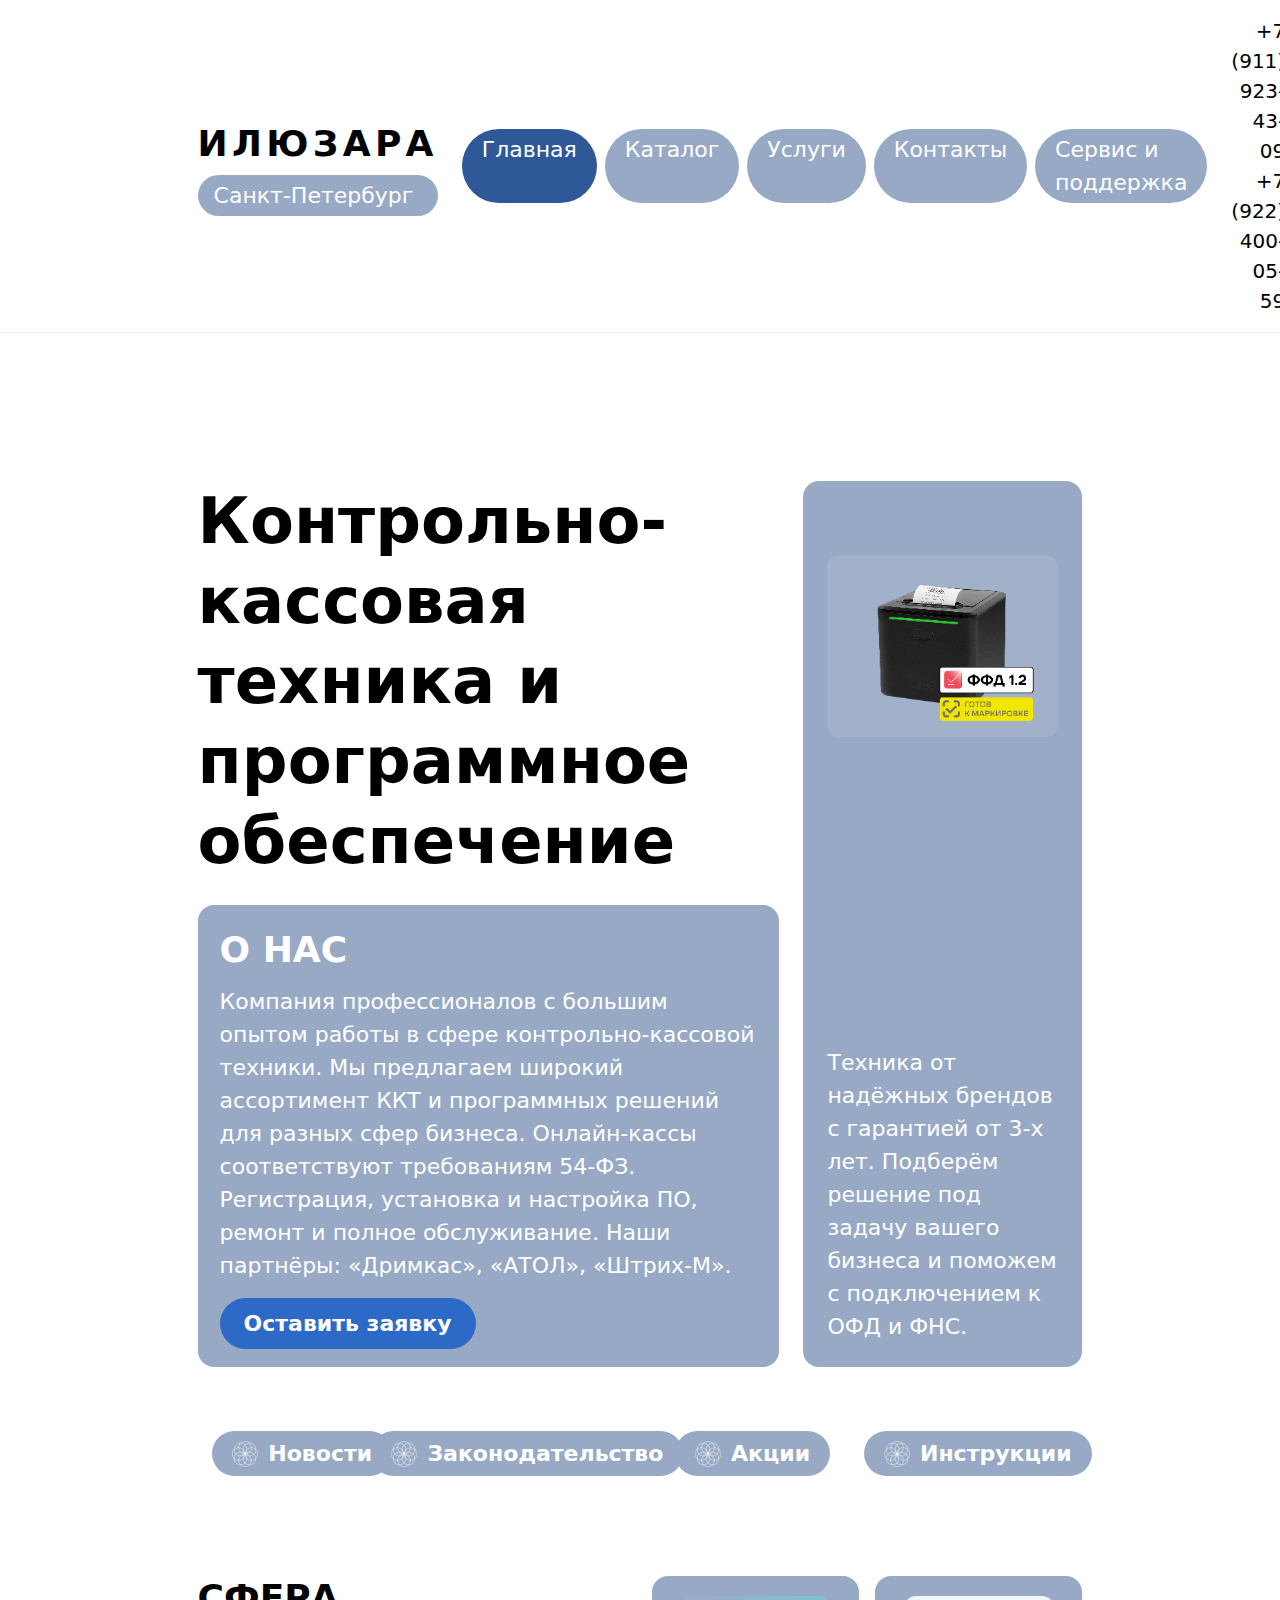
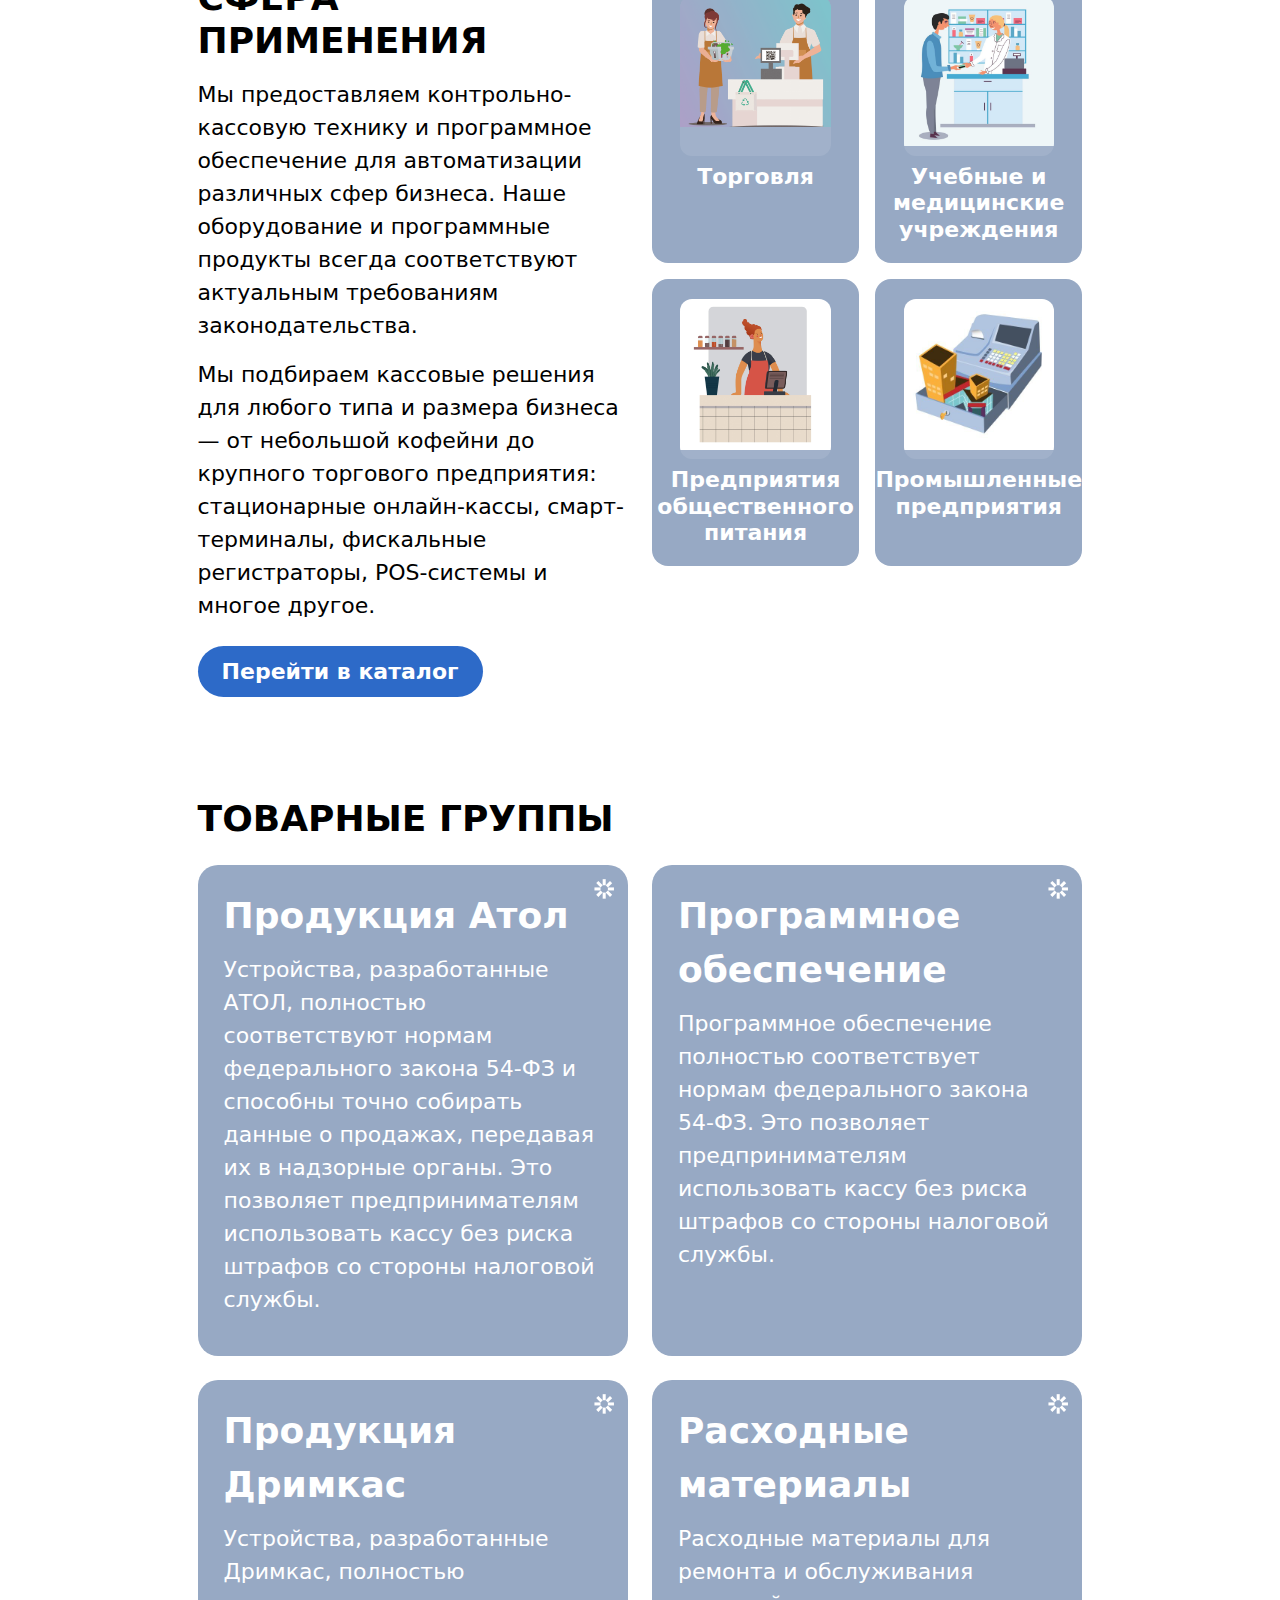
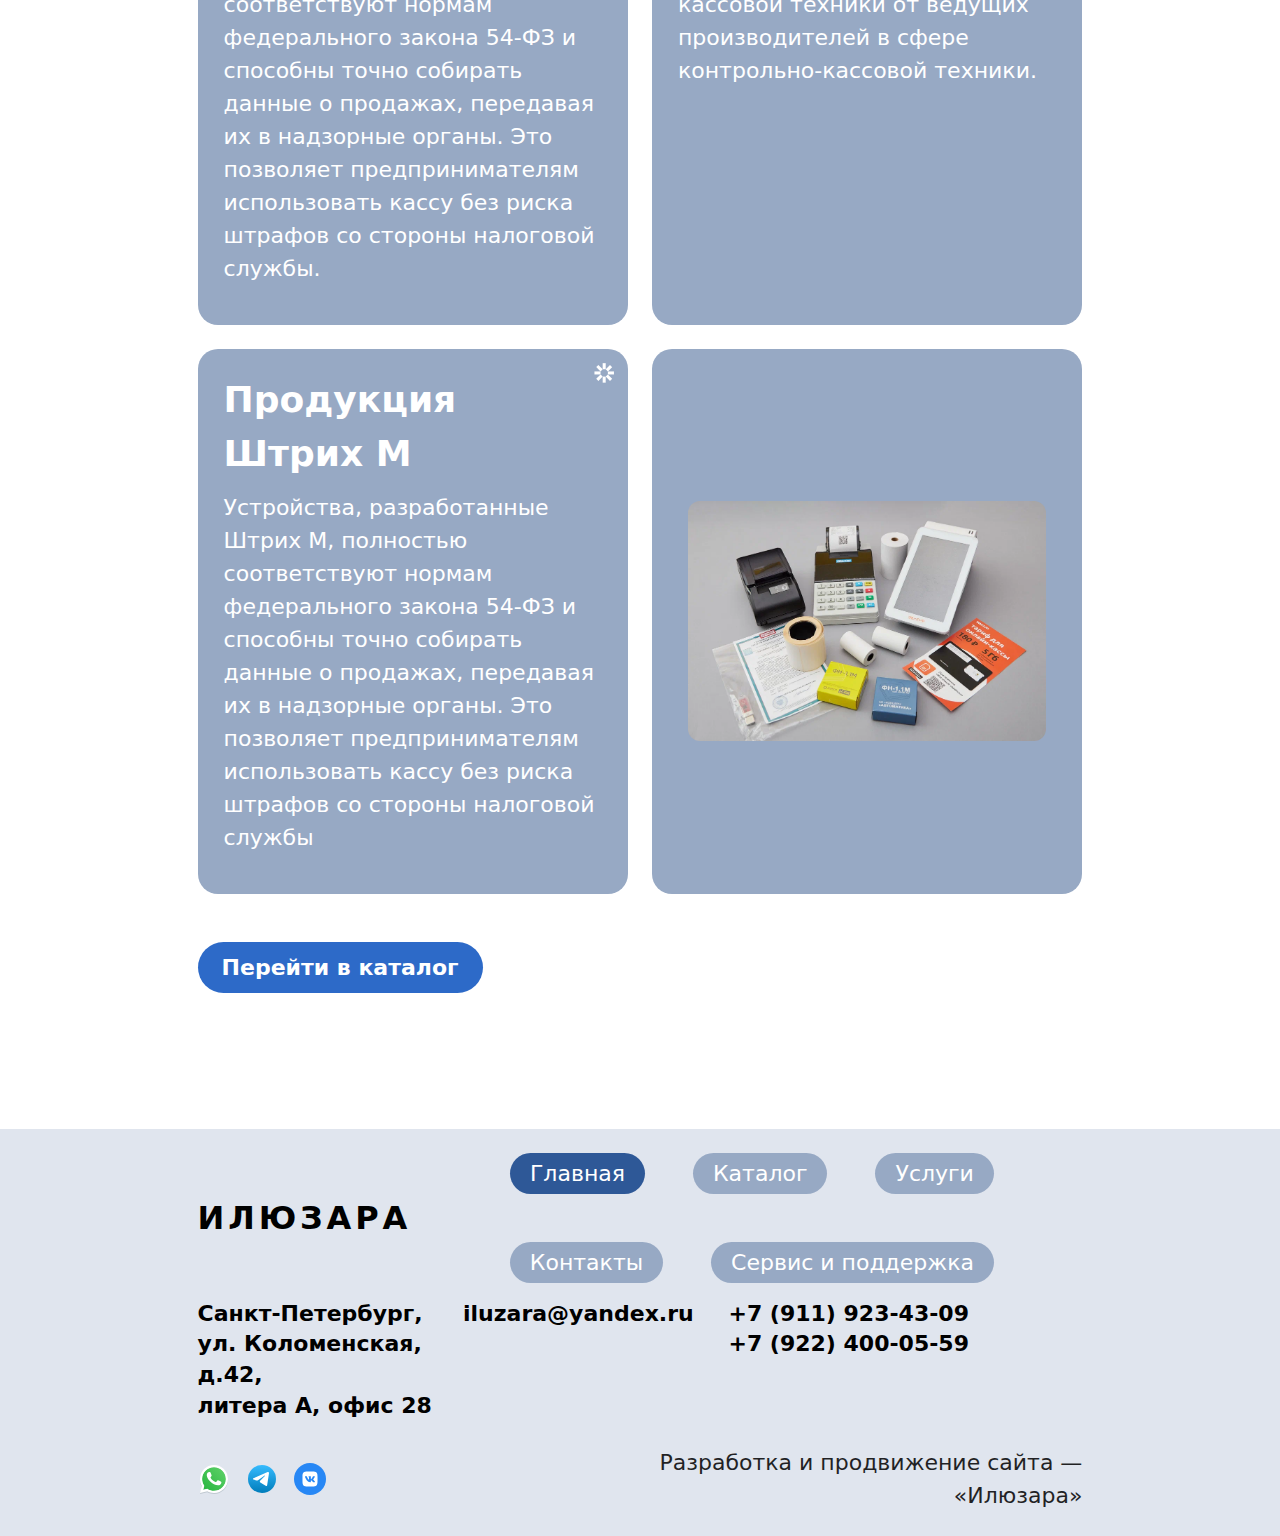
<file: index.html>
<!DOCTYPE html>

<html lang="ru">

<head>
  <meta charset="utf-8" />
  <meta content="width=device-width, initial-scale=1.0" name="viewport" />
  <title>Главная — Илюзара</title>
  <link crossorigin="anonymous" href="https://cdn.jsdelivr.net/npm/bootstrap@5.3.3/dist/css/bootstrap.min.css"
    integrity="sha384-QWTKZyjpPEjISv5WaRU9OFeRpok6YctnYmDr5pNlyT2bRjXh0JMhjY6hW+ALEwIH" rel="stylesheet" />
  <link href="styles-index.css" rel="stylesheet" />
</head>

<body>
  <header class="header py-3">
    <div class="container-xl d-flex align-items-center justify-content-between gap-4">
      <div class="d-flex flex-column gap-1">
        <div class="logo-title">ИЛЮЗАРА</div>
        <div class="logo-city px-3 py-1 rounded-pill">
          Санкт-Петербург
        </div>
      </div>
      <nav class="d-none d-lg-flex gap-2">
        <a class="nav-pill active" href="index.html">Главная</a>
        <a class="nav-pill" href="atol-products.html">Каталог</a>
        <a class="nav-pill" href="#">Услуги</a>
        <a class="nav-pill" href="contacts.html">Контакты</a>
        <a class="nav-pill" href="service-and-support.html">Сервис и поддержка</a>
      </nav>
      <div class="text-end header-phones">
        +7 (911) 923-43-09<br />
        +7 (922) 400-05-59
      </div>
    </div>
    <div class="container-xl d-lg-none mt-3">
      <div class="d-flex flex-wrap gap-2">
        <a class="nav-pill flex-grow-1 text-center active" href="index.html">Главная</a>
        <a class="nav-pill flex-grow-1 text-center" href="atol-products.html">Каталог</a>
        <a class="nav-pill flex-grow-1 text-center" href="#">Услуги</a>
        <a class="nav-pill flex-grow-1 text-center" href="contacts.html">Контакты</a>
        <a class="nav-pill flex-grow-1 text-center" href="service-and-support.html">Сервис и поддержка</a>
      </div>
    </div>
  </header>
  <main class="main py-5">
    <div class="container-xl">
      <section class="mb-5 section-top">
        <div class="row g-4 align-items-stretch">
          <div class="col-lg-8">
            <h1 class="big-title mb-4">
              Контрольно-кассовая техника и программное обеспечение
            </h1>
            <div class="info-panel">
              <div class="info-panel-header mb-2">
                О НАС
              </div>
              <p class="info-panel-text mb-3">
                Компания профессионалов с большим опытом работы в сфере
                контрольно-кассовой техники. Мы предлагаем широкий ассортимент
                ККТ и программных решений для разных сфер бизнеса. Онлайн-кассы
                соответствуют требованиям 54-ФЗ. Регистрация, установка и
                настройка ПО, ремонт и полное обслуживание.
                Наши партнёры: «Дримкас», «АТОЛ», «Штрих-М».
              </p>
              <button class="primary-btn">
                Оставить заявку
              </button>
            </div>
          </div>
          <div class="col-lg-4">
            <div class="about-us-side-card h-100 d-flex flex-column justify-content-between">
              <div class="about-us-side-image-wrapper mb-3">
                <img alt="ККТ" class="about-us-side-image" src="img/Atol55.png" />
              </div>
              <div class="about-us-side-text">
                Техника от надёжных брендов с гарантией от 3-х лет. Подберём
                решение под задачу вашего бизнеса и поможем с подключением
                к ОФД и ФНС.
              </div>
            </div>
          </div>
        </div>
        <div class="row g-3 mt-5 justify-content-center">
          <div class="col-md-3 d-flex justify-content-center">
            <a class="round-btn" href="service-and-support.html">
              <img alt="" class="round-icon" src="img/logo.svg" />
              <span>Новости</span>
            </a>
          </div>
          <div class="col-md-3 d-flex justify-content-center">
            <a class="round-btn" href="service-and-support.html">
              <img alt="" class="round-icon" src="img/logo.svg" />
              <span>Законодательство</span>
            </a>
          </div>
          <div class="col-md-3 d-flex justify-content-center">
            <a class="round-btn" href="service-and-support.html">
              <img alt="" class="round-icon" src="img/logo.svg" />
              <span>Акции</span>
            </a>
          </div>
          <div class="col-md-3 d-flex justify-content-center">
            <a class="round-btn" href="service-and-support.html">
              <img alt="" class="round-icon" src="img/logo.svg" />
              <span>Инструкции</span>
            </a>
          </div>
        </div>
      </section>
      <section class="mb-5 section-top">
        <div class="row g-4 align-items-stretch">
          <div class="col-lg-6">
            <div class="sphere-left d-flex flex-column h-100">
              <div>
                <h2 class="section-title mb-3">Сфера применения</h2>
                <p class="section-text mb-3">
                  Мы предоставляем контрольно-кассовую технику и программное
                  обеспечение для автоматизации различных сфер бизнеса. Наше
                  оборудование и программные продукты всегда соответствуют
                  актуальным требованиям законодательства.
                </p>
                <p class="section-text mb-4">
                  Мы подбираем кассовые решения для любого типа и размера бизнеса —
                  от небольшой кофейни до крупного торгового предприятия: стационарные
                  онлайн-кассы, смарт-терминалы, фискальные регистраторы, POS-системы
                  и многое другое.
                </p>
              </div>
              <div class="mt-auto">
                <a class="primary-btn" href="atol-products.html">Перейти в каталог</a>
              </div>
            </div>
          </div>
          <div class="col-lg-6">
            <div class="row row-cols-1 row-cols-sm-2 g-3">
              <div class="col">
                <div class="small-card">
                  <div class="small-card-img">
                    <img alt="" class="img-fluid" src="img/trading.png" />
                  </div>
                  <div class="small-card-title">Торговля</div>
                </div>
              </div>
              <div class="col">
                <div class="small-card">
                  <div class="small-card-img">
                    <img alt="" class="img-fluid" src="img/medicine2.jpg" />
                  </div>
                  <div class="small-card-title">
                    Учебные и медицинские учреждения
                  </div>
                </div>
              </div>
              <div class="col">
                <div class="small-card">
                  <div class="small-card-img">
                    <img alt="" class="img-fluid" src="img/catering2.jpg" />
                  </div>
                  <div class="small-card-title">
                    Предприятия общественного питания
                  </div>
                </div>
              </div>
              <div class="col">
                <div class="small-card">
                  <div class="small-card-img">
                    <img alt="" class="img-fluid" src="img/industry.jpg" />
                  </div>
                  <div class="small-card-title">
                    Промышленные предприятия
                  </div>
                </div>
              </div>
            </div>
          </div>
        </div>
      </section>
      <section class="mb-5 section-top">
        <h2 class="section-title mb-4">Товарные группы</h2>
        <div class="row g-4">
          <div class="col-md-6">
            <div class="product-card h-100">
              <img alt="" class="product-card-mark" src="img/logo2.svg" />
              <div class="product-card-header">
                <a class="product-card-title product-card-title-link" href="atol-products.html">Продукция Атол</a>
              </div>
              <p class="product-card-text">
                Устройства, разработанные АТОЛ, полностью соответствуют нормам федерального закона 54-ФЗ и способны
                точно собирать данные о продажах, передавая их в надзорные органы. Это позволяет предпринимателям
                использовать кассу без риска штрафов со стороны налоговой службы.
              </p>
            </div>
          </div>
          <div class="col-md-6">
            <div class="product-card h-100">
              <img alt="" class="product-card-mark" src="img/logo2.svg" />
              <div class="product-card-header">
                <a class="product-card-title product-card-title-link" href="atol-products.html">Программное
                  обеспечение</a>
              </div>
              <p class="product-card-text">
                Программное обеспечение полностью соответствует нормам федерального закона 54-ФЗ. Это позволяет
                предпринимателям использовать кассу без риска штрафов со стороны налоговой службы.
              </p>
            </div>
          </div>
          <div class="col-md-6">
            <div class="product-card h-100">
              <img alt="" class="product-card-mark" src="img/logo2.svg" />
              <div class="product-card-header">
                <a class="product-card-title product-card-title-link" href="atol-products.html">Продукция Дримкас</a>
              </div>
              <p class="product-card-text">
                Устройства, разработанные Дримкас, полностью соответствуют нормам федерального закона 54-ФЗ и способны
                точно собирать данные о продажах, передавая их в надзорные органы. Это позволяет предпринимателям
                использовать кассу без риска штрафов со стороны налоговой службы.
              </p>
            </div>
          </div>
          <div class="col-md-6">
            <div class="product-card h-100">
              <img alt="" class="product-card-mark" src="img/logo2.svg" />
              <div class="product-card-header">
                <a class="product-card-title product-card-title-link" href="atol-products.html">Расходные материалы</a>
              </div>
              <p class="product-card-text">
                Расходные материалы для ремонта и обслуживания кассовой техники от ведущих производителей в сфере
                контрольно-кассовой техники.
              </p>
            </div>
          </div>
          <div class="col-md-6">
            <div class="product-card h-100">
              <img alt="" class="product-card-mark" src="img/logo2.svg" />
              <div class="product-card-header">
                <a class="product-card-title product-card-title-link" href="atol-products.html">Продукция Штрих М</a>
              </div>
              <p class="product-card-text">
                Устройства, разработанные Штрих М, полностью соответствуют нормам федерального закона 54-ФЗ и способны
                точно собирать данные о продажах, передавая их в надзорные органы. Это позволяет предпринимателям
                использовать кассу без риска штрафов со стороны налоговой службы
              </p>
            </div>
          </div>
          <div class="col-md-6 d-flex">
            <div class="product-card product-card-image h-100">
              <img alt="Оборудование" class="product-card-img" src="img/products-set.webp" />
            </div>
          </div>
          <div class="mt-5">
            <a class="primary-btn" href="atol-products.html">Перейти в каталог</a>
          </div>
        </div>
      </section>
    </div>
  </main>
  <footer class="footer">
    <div class="container-xl py-4">
      <div class="row align-items-center mb-3 g-0 footer-top-row w-100">
        <div class="col-auto">
          <div class="logo-title">ИЛЮЗАРА</div>
        </div>
        <div class="col">
          <div class="d-flex flex-wrap gap-5 justify-content-end footer-nav"><a class="nav-pill active"
              href="index.html">Главная</a><a class="nav-pill" href="atol-products.html">Каталог</a><a class="nav-pill"
              href="#">Услуги</a><a class="nav-pill" href="contacts.html">Контакты</a><a class="nav-pill"
              href="service-and-support.html">Сервис и поддержка</a></div>
        </div>
        <div class="col-auto footer-spacer"></div>
      </div>
      <div class="row mb-3 footer-info-text g-0 w-100 footer-info-row">
        <div class="col-md mb-2">
          Санкт-Петербург,<br />
          ул. Коломенская, д.42,<br />
          литера А, офис 28
        </div>
        <div class="col-md mb-2">
          iluzara@yandex.ru
        </div>
        <div class="col-md mb-2">
          +7 (911) 923-43-09<br />
          +7 (922) 400-05-59
        </div>
        <div class="col-auto footer-spacer"></div>
      </div>
      <div class="row align-items-center">
        <div class="col-md-6 mb-3 mb-md-0">
          <div class="d-flex gap-3">
            <a class="social-icon" href="#"><img alt="WhatsApp" src="img/whatsapp.svg" /></a> <a class="social-icon"
              href="#"><img alt="Telegram" src="img/telegram.svg" /></a> <a class="social-icon" href="#"><img alt="VK"
                src="img/vk.svg" /></a>
          </div>
        </div>
        <div class="col-md-6 text-md-end dev">
          Разработка и продвижение сайта — «Илюзара»
        </div>
      </div>
    </div>
  </footer>
  <script crossorigin="anonymous" integrity="sha384-YvpcrYf0tY3lHB60NNkmXc5s9fDVZLESaAA55NDzOxhy9GkcIdslK1eN7N6jIeHz"
    src="https://cdn.jsdelivr.net/npm/bootstrap@5.3.3/dist/js/bootstrap.bundle.min.js"></script>
</body>

</html>
</file>
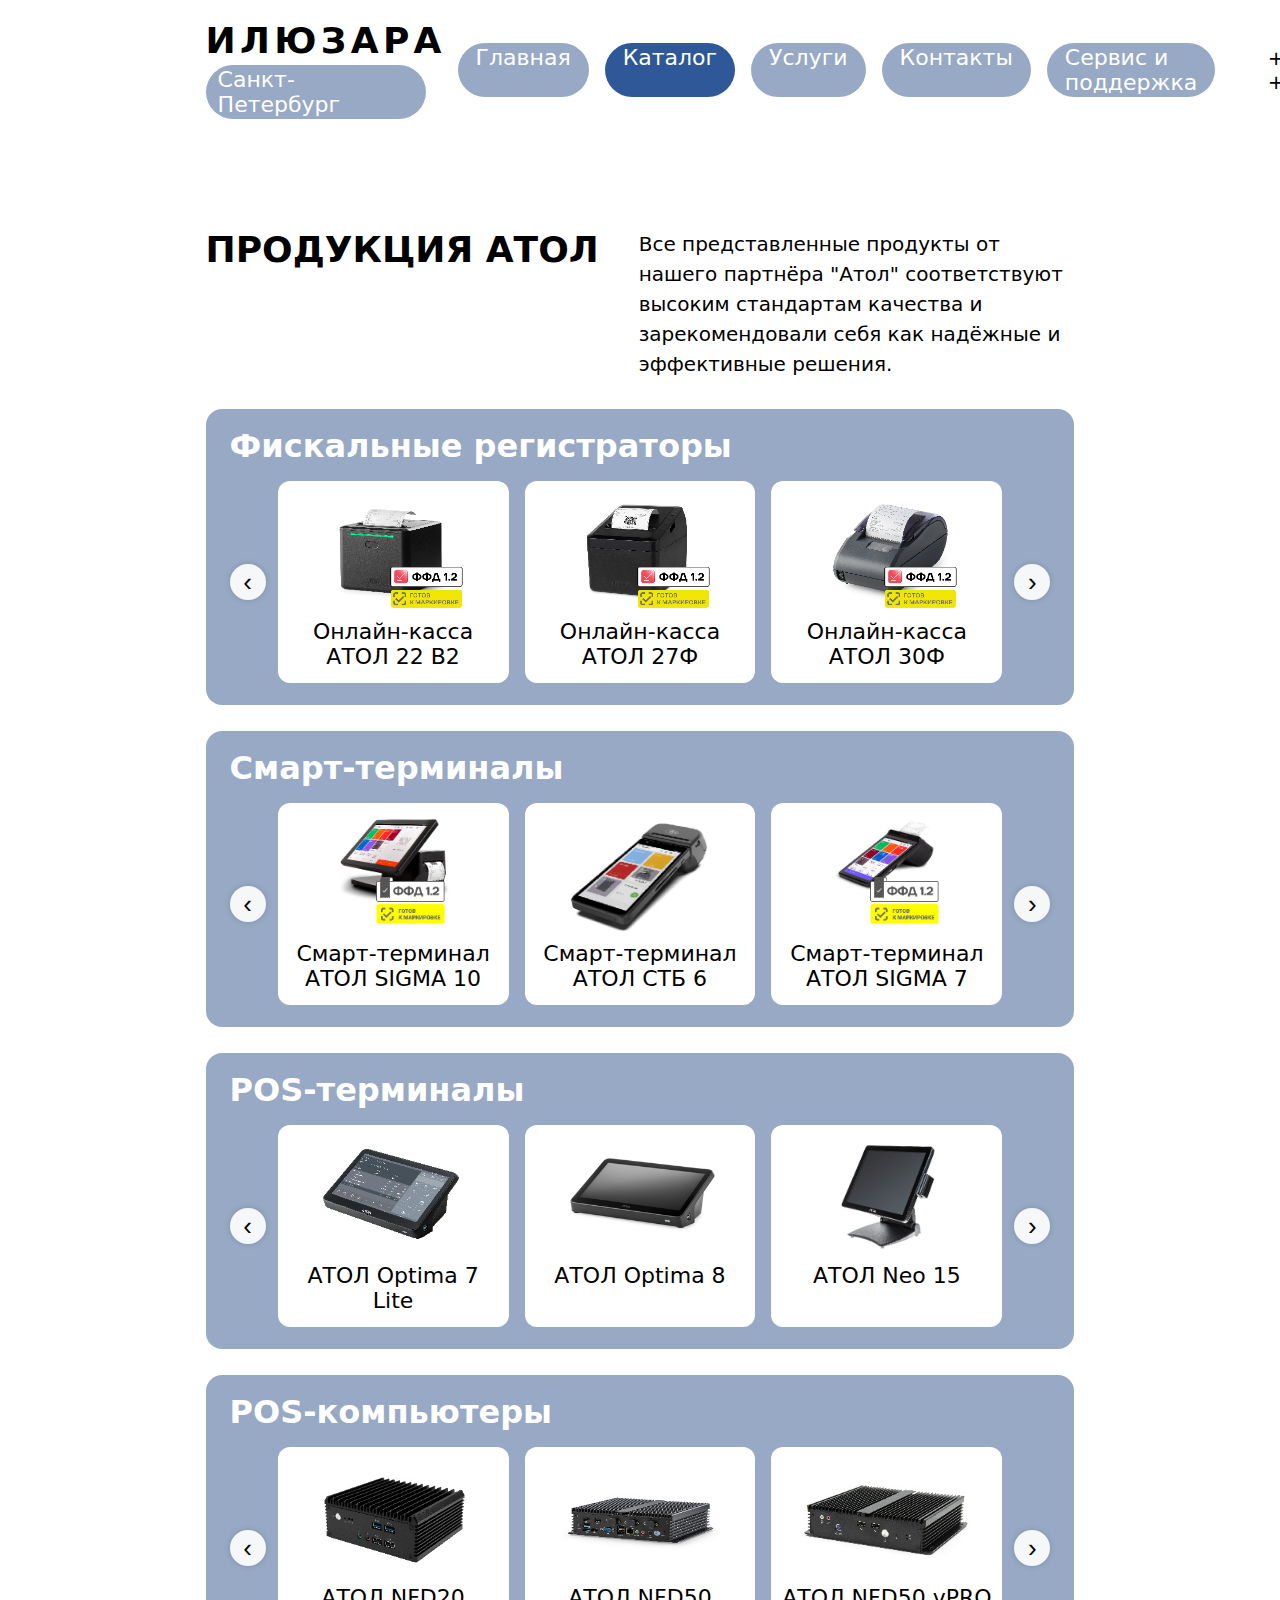
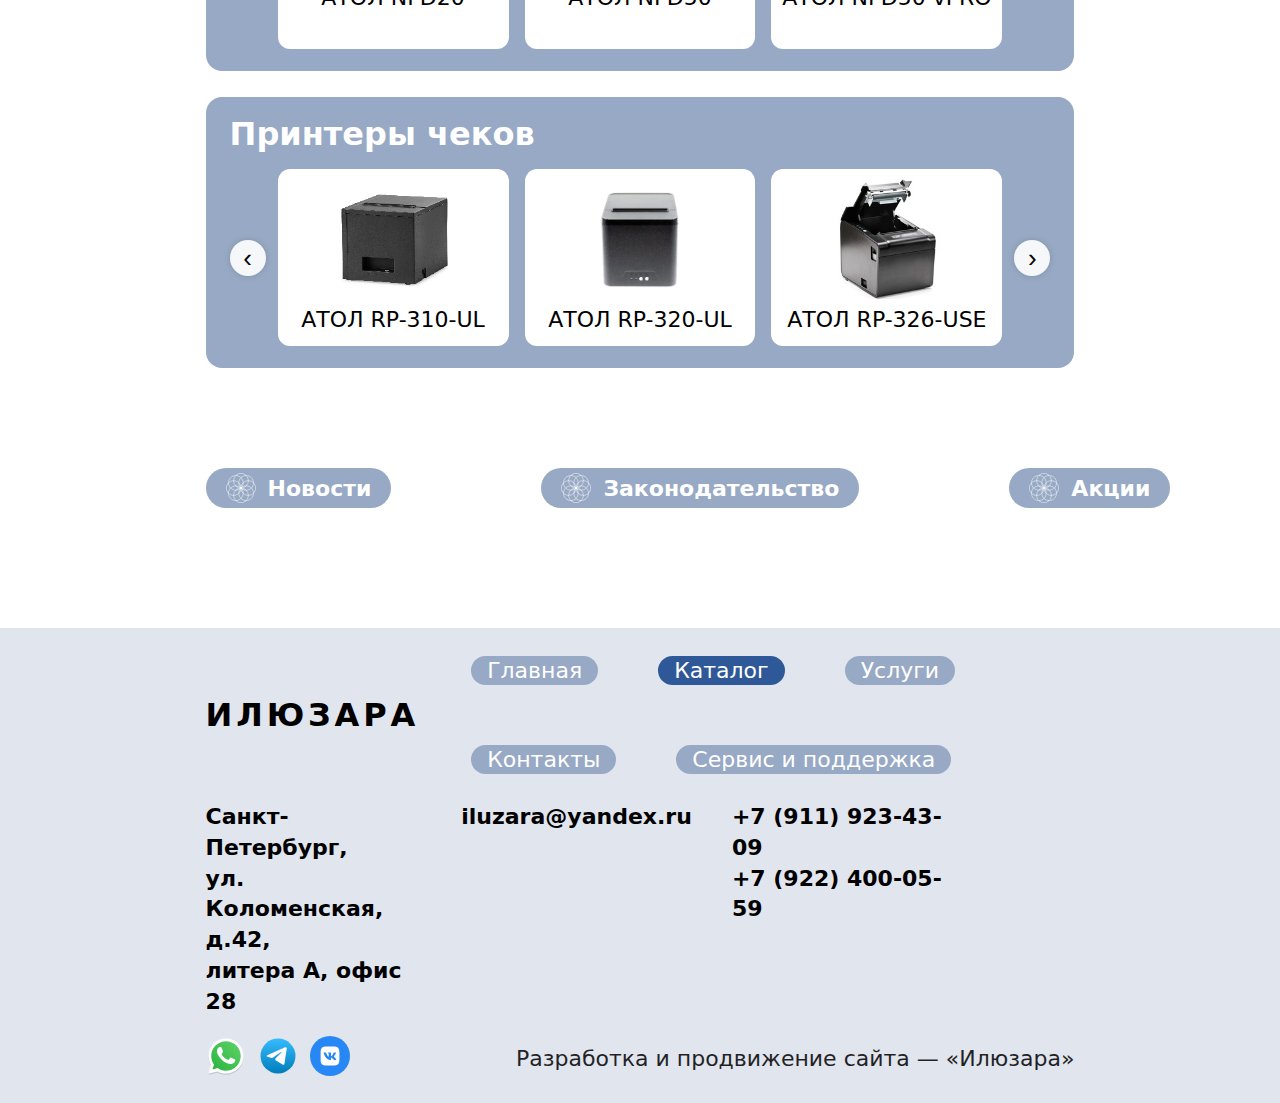
<file: atol-products.html>
<!DOCTYPE html>

<html lang="ru">

<head>
  <meta charset="utf-8" />
  <meta content="width=device-width, initial-scale=1.0" name="viewport" />
  <title>Продукция Атол — Илюзара</title>
  <link href="styles-atol-products.css" rel="stylesheet" />
</head>

<body>
  <header class="header">
    <div class="page-container header-grid">
      <div class="logo-block">
        <div class="logo-title">ИЛЮЗАРА</div>
        <div class="logo-city">Санкт-Петербург</div>
      </div>
      <nav class="nav">
        <a href="index.html">Главная</a>
        <a class="active" href="atol-products.html">Каталог</a>
        <a href="#">Услуги</a>
        <a href="contacts.html">Контакты</a>
        <a href="service-and-support.html">Сервис и поддержка</a>
      </nav>
      <div class="header-phones">
        +7 (911) 923-43-09<br />
        +7 (922) 400-05-59
      </div>
    </div>
  </header>
  <main class="main">
    <div class="page-container">
      <section class="atol-intro">
        <div class="atol-header">
          <h1 class="page-title">ПРОДУКЦИЯ АТОЛ</h1>
          <p class="page-lead">
            Все представленные продукты от нашего партнёра "Атол" соответствуют высоким
            стандартам качества и зарекомендовали себя как надёжные и эффективные решения.
          </p>
        </div>
      </section>
      <section class="product-group">
        <div class="product-group-inner">
          <h2 class="product-group-title">Фискальные регистраторы</h2>
          <div class="slider" data-slider="">
            <button class="slider-arrow slider-arrow--prev" data-slider-prev="" type="button">
              ‹
            </button>
            <div class="slider-window">
              <div class="slider-track" data-slider-track="">
                <div class="product-slide">
                  <img alt="Онлайн-касса АТОЛ 22 В2" class="product-slide-img" src="img/FR_Atol/Atol22.png" />
                  <div class="product-slide-name">Онлайн-касса АТОЛ 22 В2</div>
                </div>
                <div class="product-slide">
                  <img alt="Онлайн-касса АТОЛ 27Ф" class="product-slide-img" src="img/FR_Atol/Atol27.png" />
                  <div class="product-slide-name">Онлайн-касса АТОЛ 27Ф</div>
                </div>
                <div class="product-slide">
                  <img alt="Онлайн-касса АТОЛ 30Ф" class="product-slide-img" src="img/FR_Atol/Atol30.png" />
                  <div class="product-slide-name">Онлайн-касса АТОЛ 30Ф</div>
                </div>
                <div class="product-slide">
                  <img alt="Онлайн-касса АТОЛ 35Ф" class="product-slide-img" src="img/FR_Atol/Atol35.png" />
                  <div class="product-slide-name">Онлайн-касса АТОЛ 35Ф</div>
                </div>
                <div class="product-slide">
                  <img alt="Онлайн-касса АТОЛ 55Ф" class="product-slide-img" src="img/FR_Atol/Atol55.png" />
                  <div class="product-slide-name">Онлайн-касса АТОЛ 55Ф</div>
                </div>
              </div>
            </div>
            <button class="slider-arrow slider-arrow--next" data-slider-next="" type="button">
              ›
            </button>
          </div>
        </div>
      </section>
      <section class="product-group">
        <div class="product-group-inner">
          <h2 class="product-group-title">Смарт-терминалы</h2>
          <div class="slider" data-slider="">
            <button class="slider-arrow slider-arrow--prev" data-slider-prev="" type="button">‹</button>
            <div class="slider-window">
              <div class="slider-track" data-slider-track="">
                <div class="product-slide">
                  <img alt="Смарт-терминал АТОЛ SIGMA 10" class="product-slide-img"
                    src="img/Smart_term_Atol/SIGMA10.jpg" />
                  <div class="product-slide-name">Смарт-терминал АТОЛ SIGMA 10</div>
                </div>
                <div class="product-slide">
                  <img alt="Смарт-терминал АТОЛ СТБ 6" class="product-slide-img" src="img/Smart_term_Atol/stb6.png" />
                  <div class="product-slide-name">Смарт-терминал АТОЛ СТБ 6</div>
                </div>
                <div class="product-slide">
                  <img alt="Смарт-терминал АТОЛ SIGMA 7" class="product-slide-img"
                    src="img/Smart_term_Atol/SIGMA7.jpg" />
                  <div class="product-slide-name">Смарт-терминал АТОЛ SIGMA 7</div>
                </div>
                <div class="product-slide">
                  <img alt="Смарт-терминал АТОЛ СТБ 5" class="product-slide-img" src="img/Smart_term_Atol/stb5.png" />
                  <div class="product-slide-name">Смарт-терминал АТОЛ СТБ 5</div>
                </div>
              </div>
            </div>
            <button class="slider-arrow slider-arrow--next" data-slider-next="" type="button">›</button>
          </div>
        </div>
      </section>
      <section class="product-group">
        <div class="product-group-inner">
          <h2 class="product-group-title">POS-терминалы</h2>
          <div class="slider" data-slider="">
            <button class="slider-arrow slider-arrow--prev" data-slider-prev="" type="button">‹</button>
            <div class="slider-window">
              <div class="slider-track" data-slider-track="">
                <div class="product-slide">
                  <img alt="POS-терминал АТОЛ Optima 7 Lite" class="product-slide-img"
                    src="img/POS-term/ATOL_Optima_7_Lite.jpg" />
                  <div class="product-slide-name">АТОЛ Optima 7 Lite</div>
                </div>
                <div class="product-slide">
                  <img alt="POS-терминал АТОЛ Optima 8" class="product-slide-img"
                    src="img/POS-term/ATOL_Optima_8.jpg" />
                  <div class="product-slide-name">АТОЛ Optima 8</div>
                </div>
                <div class="product-slide">
                  <img alt="POS-терминал АТОЛ Neo 15" class="product-slide-img" src="img/POS-term/ATOL_neo_15.jpg" />
                  <div class="product-slide-name">АТОЛ Neo 15</div>
                </div>
                <div class="product-slide">
                  <img alt="POS-терминал АТОЛ Neo 16" class="product-slide-img" src="img/POS-term/ATOL_neo_16.jpg" />
                  <div class="product-slide-name">POS-терминал АТОЛ Neo 16</div>
                </div>
                <div class="product-slide">
                  <img alt="POS-терминал АТОЛ Jazz 15 Lite" class="product-slide-img"
                    src="img/POS-term/ATOL_Jazz_15_Lite.png" />
                  <div class="product-slide-name">POS-терминал АТОЛ Jazz 15 Lite</div>
                </div>
              </div>
            </div>
            <button class="slider-arrow slider-arrow--next" data-slider-next="" type="button">›</button>
          </div>
        </div>
      </section>
      <section class="product-group">
        <div class="product-group-inner">
          <h2 class="product-group-title">POS-компьютеры</h2>
          <div class="slider" data-slider="">
            <button class="slider-arrow slider-arrow--prev" data-slider-prev="" type="button">‹</button>
            <div class="slider-window">
              <div class="slider-track" data-slider-track="">
                <div class="product-slide">
                  <img alt="POS-компьютер АТОЛ NFD20" class="product-slide-img" src="img/POS-comp/ATOL_NFD20.jpg" />
                  <div class="product-slide-name">АТОЛ NFD20</div>
                </div>
                <div class="product-slide">
                  <img alt="POS-компьютер АТОЛ NFD50" class="product-slide-img" src="img/POS-comp/ATOL_NFD50.jpg" />
                  <div class="product-slide-name">АТОЛ NFD50</div>
                </div>
                <div class="product-slide">
                  <img alt="POS-компьютер АТОЛ NFD50 vPRO" class="product-slide-img"
                    src="img/POS-comp/ATOL_NFD50vPRO.jpg" />
                  <div class="product-slide-name">АТОЛ NFD50 vPRO</div>
                </div>
                <div class="product-slide">
                  <img alt="POS-монитор АТОЛ TM15" class="product-slide-img" src="img/POS-comp/ATOL_TM15.png" />
                  <div class="product-slide-name">POS-монитор АТОЛ TM15</div>
                </div>
              </div>
            </div>
            <button class="slider-arrow slider-arrow--next" data-slider-next="" type="button">›</button>
          </div>
        </div>
      </section>
      <section class="product-group">
        <div class="product-group-inner">
          <h2 class="product-group-title">Принтеры чеков</h2>
          <div class="slider" data-slider="">
            <button class="slider-arrow slider-arrow--prev" data-slider-prev="" type="button">‹</button>
            <div class="slider-window">
              <div class="slider-track" data-slider-track="">
                <div class="product-slide">
                  <img alt="Принтер АТОЛ RP-310-UL" class="product-slide-img" src="img/Printer/ATOL-RP-310-UL.png" />
                  <div class="product-slide-name">АТОЛ RP-310-UL</div>
                </div>
                <div class="product-slide">
                  <img alt="Принтер АТОЛ RP-320-UL" class="product-slide-img" src="img/Printer/RP-320-UL.jpg" />
                  <div class="product-slide-name">АТОЛ RP-320-UL</div>
                </div>
                <div class="product-slide">
                  <img alt="Принтер АТОЛ RP-326-USE" class="product-slide-img" src="img/Printer/RP-326-USE.jpg" />
                  <div class="product-slide-name">АТОЛ RP-326-USE</div>
                </div>
                <div class="product-slide">
                  <img alt="Принтер АТОЛ Jett" class="product-slide-img" src="img/Printer/ATOL-Jett.jpg" />
                  <div class="product-slide-name">АТОЛ Jett</div>
                </div>
              </div>
            </div>
            <button class="slider-arrow slider-arrow--next" data-slider-next="" type="button">›</button>
          </div>
        </div>
      </section>
      <section class="round-buttons-section">
        <h2 class="visually-hidden">Разделы сервиса и поддержки</h2>
        <div class="round-buttons">
          <a href="service-and-support.html">
            <img alt="" class="round-icon" src="img/logo.svg" />
            <span>Новости</span>
          </a>
          <a href="service-and-support.html">
            <img alt="" class="round-icon" src="img/logo.svg" />
            <span>Законодательство</span>
          </a>
          <a href="service-and-support.html">
            <img alt="" class="round-icon" src="img/logo.svg" />
            <span>Акции</span>
          </a>
          <a href="service-and-support.html">
            <img alt="" class="round-icon" src="img/logo.svg" />
            <span>Инструкции</span>
          </a>
        </div>
      </section>
    </div>
  </main>
  <footer class="footer">
    <div class="page-container footer-grid">
      <div class="footer-logo">ИЛЮЗАРА</div>
      <nav class="footer-nav">
        <a href="index.html">Главная</a>
        <a class="active" href="atol-products.html">Каталог</a>
        <a href="#">Услуги</a>
        <a href="contacts.html">Контакты</a>
        <a href="service-and-support.html">Сервис и поддержка</a>
      </nav>
      <div class="footer-spacer"></div>
      <div class="footer-info">
        <div class="footer-info-item">
          Санкт-Петербург,<br />
          ул. Коломенская, д.42,<br />
          литера А, офис 28
        </div>
        <div class="footer-info-item">
          iluzara@yandex.ru
        </div>
        <div class="footer-info-item">
          +7 (911) 923-43-09<br />
          +7 (922) 400-05-59
        </div>
        <div class="footer-info-item footer-info-spacer"></div>
      </div>
      <div class="footer-bottom">
        <div class="social">
          <a class="social-icon" href="#"><img alt="WhatsApp" src="img/whatsapp.svg" /></a>
          <a class="social-icon" href="#"><img alt="Telegram" src="img/telegram.svg" /></a>
          <a class="social-icon" href="#"><img alt="VK" src="img/vk.svg" /></a>
        </div>
        <div class="dev">
          Разработка и продвижение сайта — «Илюзара»
        </div>
      </div>
    </div>
  </footer>
  <script>
    document.querySelectorAll('[data-slider]').forEach(function (slider) {
      const track = slider.querySelector('[data-slider-track]');
      const prevBtn = slider.querySelector('[data-slider-prev]');
      const nextBtn = slider.querySelector('[data-slider-next]');
      const slides = Array.from(track.children);
      const windowEl = slider.querySelector('.slider-window');

      const VISIBLE_COUNT = 3;
      let index = 0;


      function getMaxIndex() {
        return Math.max(0, slides.length - VISIBLE_COUNT);
      }

      function update() {
        if (!slides.length) return;

        const windowWidth = windowEl.clientWidth;

        const step = windowWidth / VISIBLE_COUNT;

        const offset = -index * step;
        track.style.transform = `translateX(${offset}px)`;
      }

      prevBtn.addEventListener('click', function () {
        index = Math.max(0, index - 1);
        update();
      });

      nextBtn.addEventListener('click', function () {
        index = Math.min(getMaxIndex(), index + 1);
        update();
      });

      window.addEventListener('resize', update);

      update();
    });
  </script>
</body>

</html>
</file>
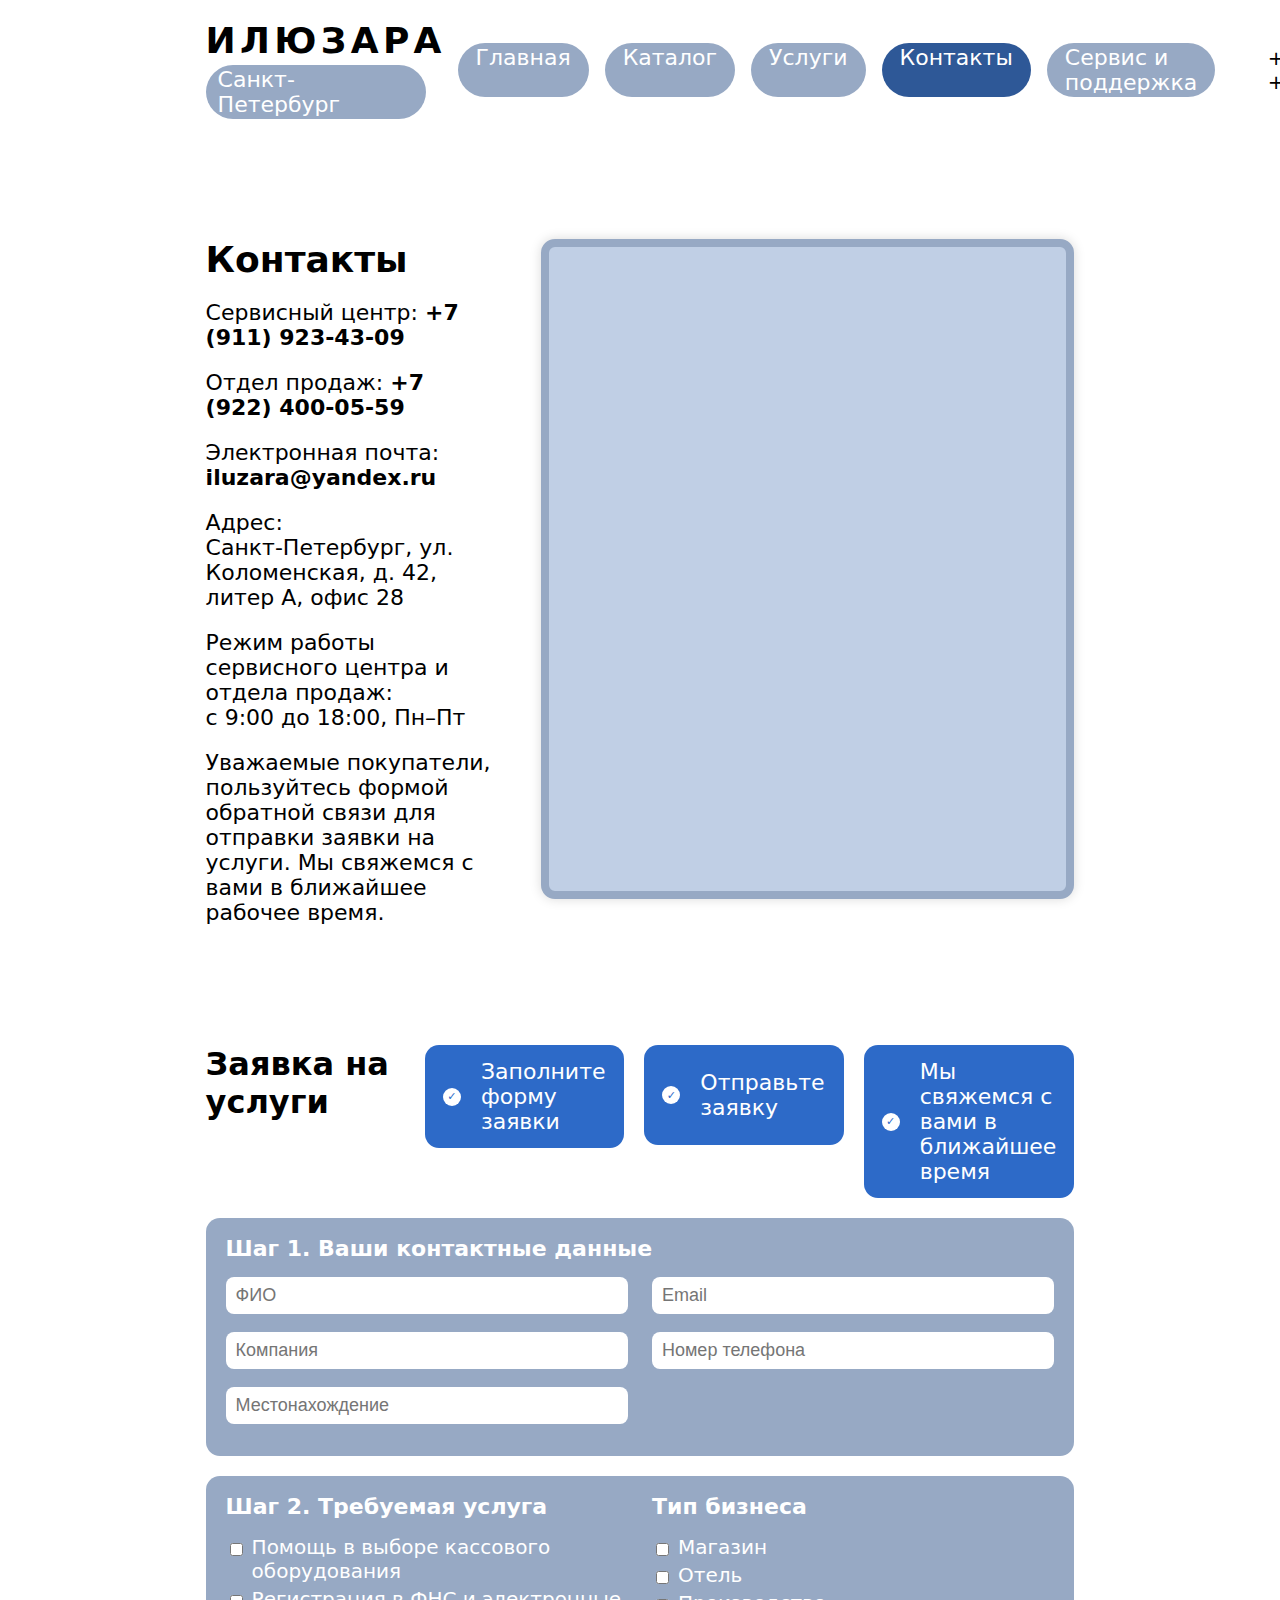
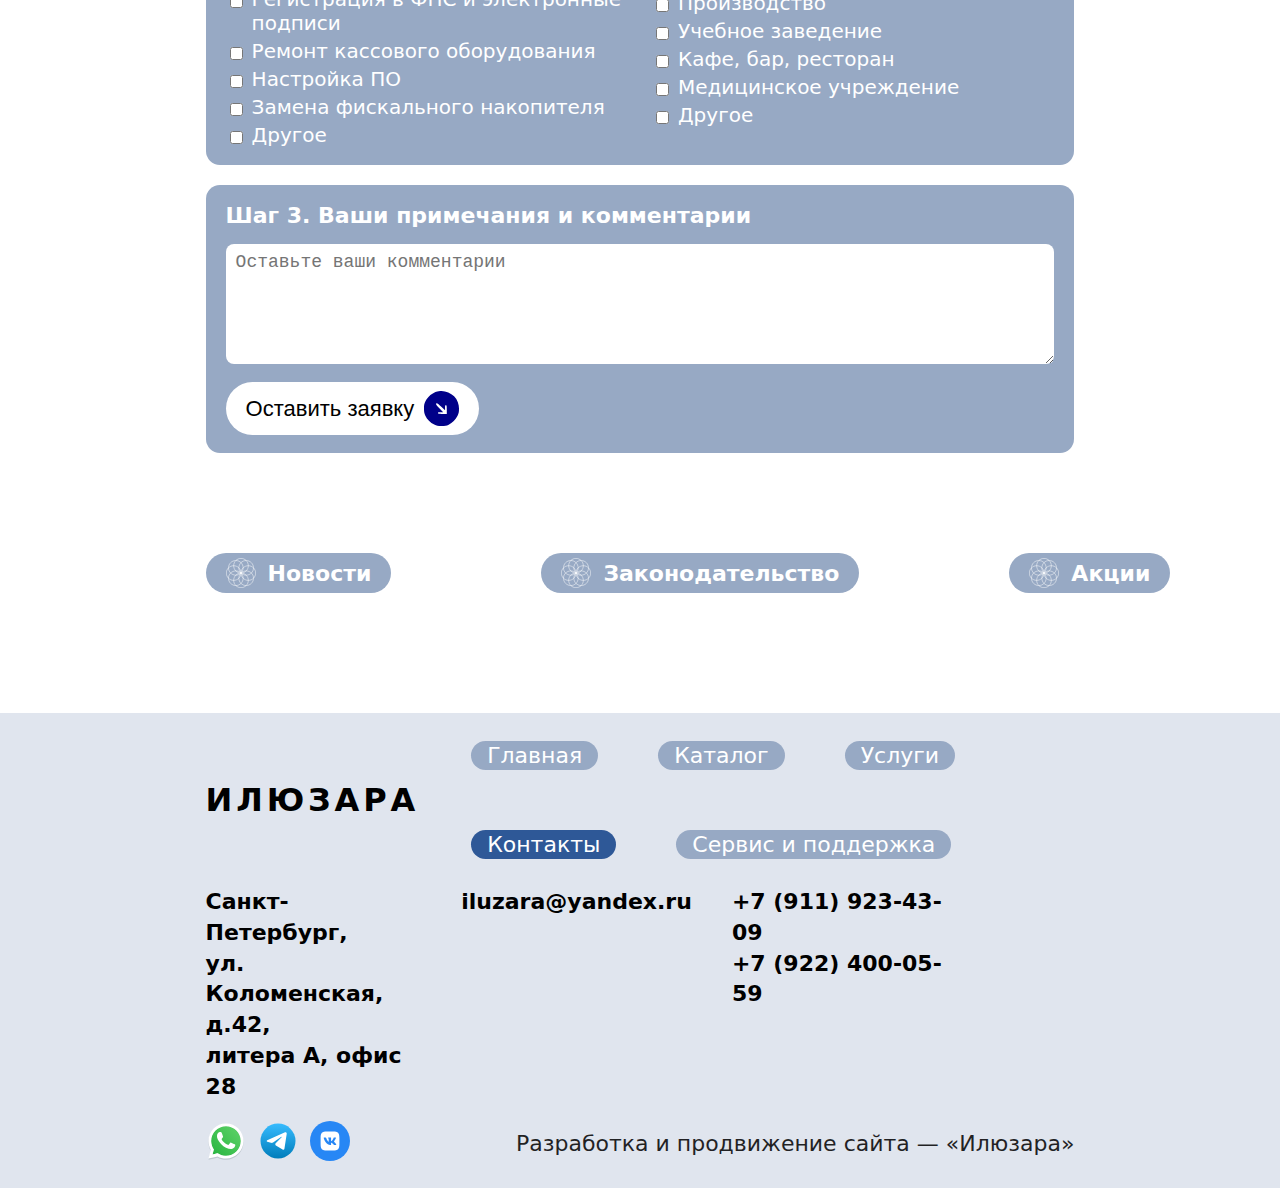
<file: contacts.html>
<!DOCTYPE html>

<html lang="ru">

<head>
  <meta charset="utf-8" />
  <meta content="width=device-width, initial-scale=1.0" name="viewport" />
  <title>Контакты — Илюзара</title>
  <link href="styles-grid.css" rel="stylesheet" />
</head>

<body>
  <header class="header">
    <div class="page-container header-grid">
      <div class="logo-block">
        <div class="logo-title">ИЛЮЗАРА</div>
        <div class="logo-city">Санкт-Петербург</div>
      </div>
      <nav class="nav">
        <a href="index.html">Главная</a>
        <a href="atol-products.html">Каталог</a>
        <a href="#">Услуги</a>
        <a class="active" href="contacts.html">Контакты</a>
        <a href="service-and-support.html">Сервис и поддержка</a>
      </nav>
      <div class="header-phones">
        +7 (911) 923-43-09<br />
        +7 (922) 400-05-59
      </div>
    </div>
  </header>
  <main class="main">
    <div class="page-container">
      <section class="contacts-section">
        <div class="contacts-grid">
          <div class="contacts-text">
            <h1>Контакты</h1>
            <p>Сервисный центр: <b>+7 (911) 923-43-09</b></p>
            <p>Отдел продаж: <b>+7 (922) 400-05-59</b></p>
            <p>Электронная почта: <b>iluzara@yandex.ru</b></p>
            <p>Адрес:<br />
              Санкт-Петербург, ул. Коломенская, д. 42,<br />
              литер А, офис 28
            </p>
            <p>
              Режим работы сервисного центра и отдела продаж:<br />
              с 9:00 до 18:00, Пн–Пт
            </p>
            <p>
              Уважаемые покупатели, пользуйтесь формой обратной связи
              для отправки заявки на услуги. Мы свяжемся с вами
              в ближайшее рабочее время.
            </p>
          </div>
          <div class="contacts-map">
            <div class="map-frame">
              <iframe allowfullscreen="" loading="lazy"
                src="https://yandex.ru/map-widget/v1/?ll=30.429154%2C59.920655&amp;mode=search&amp;oid=30607256571&amp;ol=biz&amp;sctx=ZAAAAAgBEAAaKAoSCcDpXbwfSz5AEe49XHLc901AEhIJOL9hokEK0D8R9KW3PxcNqT8iBgABAgMEBSgKOABAvYIGSAFqAnJ1nQHNzMw9oAEAqAEAvQH8QxrAwgEF%2B9fWgnKCAg7QuNC70Y7Qt9Cw0YDQsIoCAJICAJoCDGRlc2t0b3AtbWFwcw%3D%3D&amp;sll=30.462113%2C59.920655&amp;sspn=0.501251%2C0.097903&amp;text=%D0%B8%D0%BB%D1%8E%D0%B7%D0%B0%D1%80%D0%B0&amp;utm_source=share&amp;z=13">
              </iframe>
            </div>
          </div>
        </div>
      </section>
      <section class="form-section">
        <div class="steps-line">
          <h2>Заявка на услуги</h2>
          <div class="step-card">
            <span class="icon"></span>
            Заполните форму заявки
          </div>
          <div class="step-card">
            <span class="icon"></span>
            Отправьте заявку
          </div>
          <div class="step-card">
            <span class="icon"></span>
            Мы свяжемся с вами в ближайшее время
          </div>
        </div>
        <form class="service-form">
          <div class="form-block">
            <div class="block-title">Шаг 1. Ваши контактные данные</div>
            <div class="grid-2">
              <input placeholder="ФИО" type="text" />
              <input placeholder="Email" type="text" />
            </div>
            <div class="grid-2">
              <input placeholder="Компания" type="text" />
              <input placeholder="Номер телефона" type="text" />
            </div>
            <div class="grid-2">
              <input placeholder="Местонахождение" type="text" />
            </div>
          </div>
          <div class="form-block two-cols">
            <div>
              <div class="block-title">Шаг 2. Требуемая услуга</div>
              <label><input type="checkbox" /> Помощь в выборе кассового оборудования</label>
              <label><input type="checkbox" /> Регистрация в ФНС и электронные подписи</label>
              <label><input type="checkbox" /> Ремонт кассового оборудования</label>
              <label><input type="checkbox" /> Настройка ПО</label>
              <label><input type="checkbox" /> Замена фискального накопителя</label>
              <label><input type="checkbox" /> Другое</label>
            </div>
            <div>
              <div class="block-title">Тип бизнеса</div>
              <label><input type="checkbox" /> Магазин</label>
              <label><input type="checkbox" /> Отель</label>
              <label><input type="checkbox" /> Производство</label>
              <label><input type="checkbox" /> Учебное заведение</label>
              <label><input type="checkbox" /> Кафе, бар, ресторан</label>
              <label><input type="checkbox" /> Медицинское учреждение</label>
              <label><input type="checkbox" /> Другое</label>
            </div>
          </div>
          <div class="form-block">
            <div class="block-title">Шаг 3. Ваши примечания и комментарии</div>
            <textarea placeholder="Оставьте ваши комментарии"></textarea>
            <button class="submit-btn" type="submit">
              <span>Оставить заявку</span>
              <img alt="" class="submit-icon" src="img/arrow.svg" />
            </button>
          </div>
        </form>
        <div class="round-buttons">
          <a href="service-and-support.html">
            <img alt="" class="round-icon" src="img/logo.svg" />
            <span>Новости</span>
          </a>
          <a href="service-and-support.html">
            <img alt="" class="round-icon" src="img/logo.svg" />
            <span>Законодательство</span>
          </a>
          <a href="service-and-support.html">
            <img alt="" class="round-icon" src="img/logo.svg" />
            <span>Акции</span>
          </a>
          <a href="service-and-support.html">
            <img alt="" class="round-icon" src="img/logo.svg" />
            <span>Инструкции</span>
          </a>
        </div>
      </section>
    </div>
  </main>
  <footer class="footer">
    <div class="page-container footer-grid">
      <div class="footer-logo">ИЛЮЗАРА</div>
      <nav class="footer-nav">
        <a href="index.html">Главная</a>
        <a href="atol-products.html">Каталог</a>
        <a href="#">Услуги</a>
        <a class="active" href="contacts.html">Контакты</a>
        <a href="service-and-support.html">Сервис и поддержка</a>
      </nav>
      <div class="footer-spacer"></div>
      <div class="footer-info">
        <div class="footer-info-item">
          Санкт-Петербург,<br />
          ул. Коломенская, д.42,<br />
          литера А, офис 28
        </div>
        <div class="footer-info-item">
          iluzara@yandex.ru
        </div>
        <div class="footer-info-item">
          +7 (911) 923-43-09<br />
          +7 (922) 400-05-59
        </div>
        <div class="footer-info-item footer-info-spacer"></div>
      </div>
      <div class="footer-bottom">
        <div class="social">
          <a class="social-icon" href="#"><img alt="WhatsApp" src="img/whatsapp.svg" /></a>
          <a class="social-icon" href="#"><img alt="Telegram" src="img/telegram.svg" /></a>
          <a class="social-icon" href="#"><img alt="VK" src="img/vk.svg" /></a>
        </div>
        <div class="dev">
          Разработка и продвижение сайта — «Илюзара»
        </div>
      </div>
    </div>
  </footer>
</body>

</html>
</file>
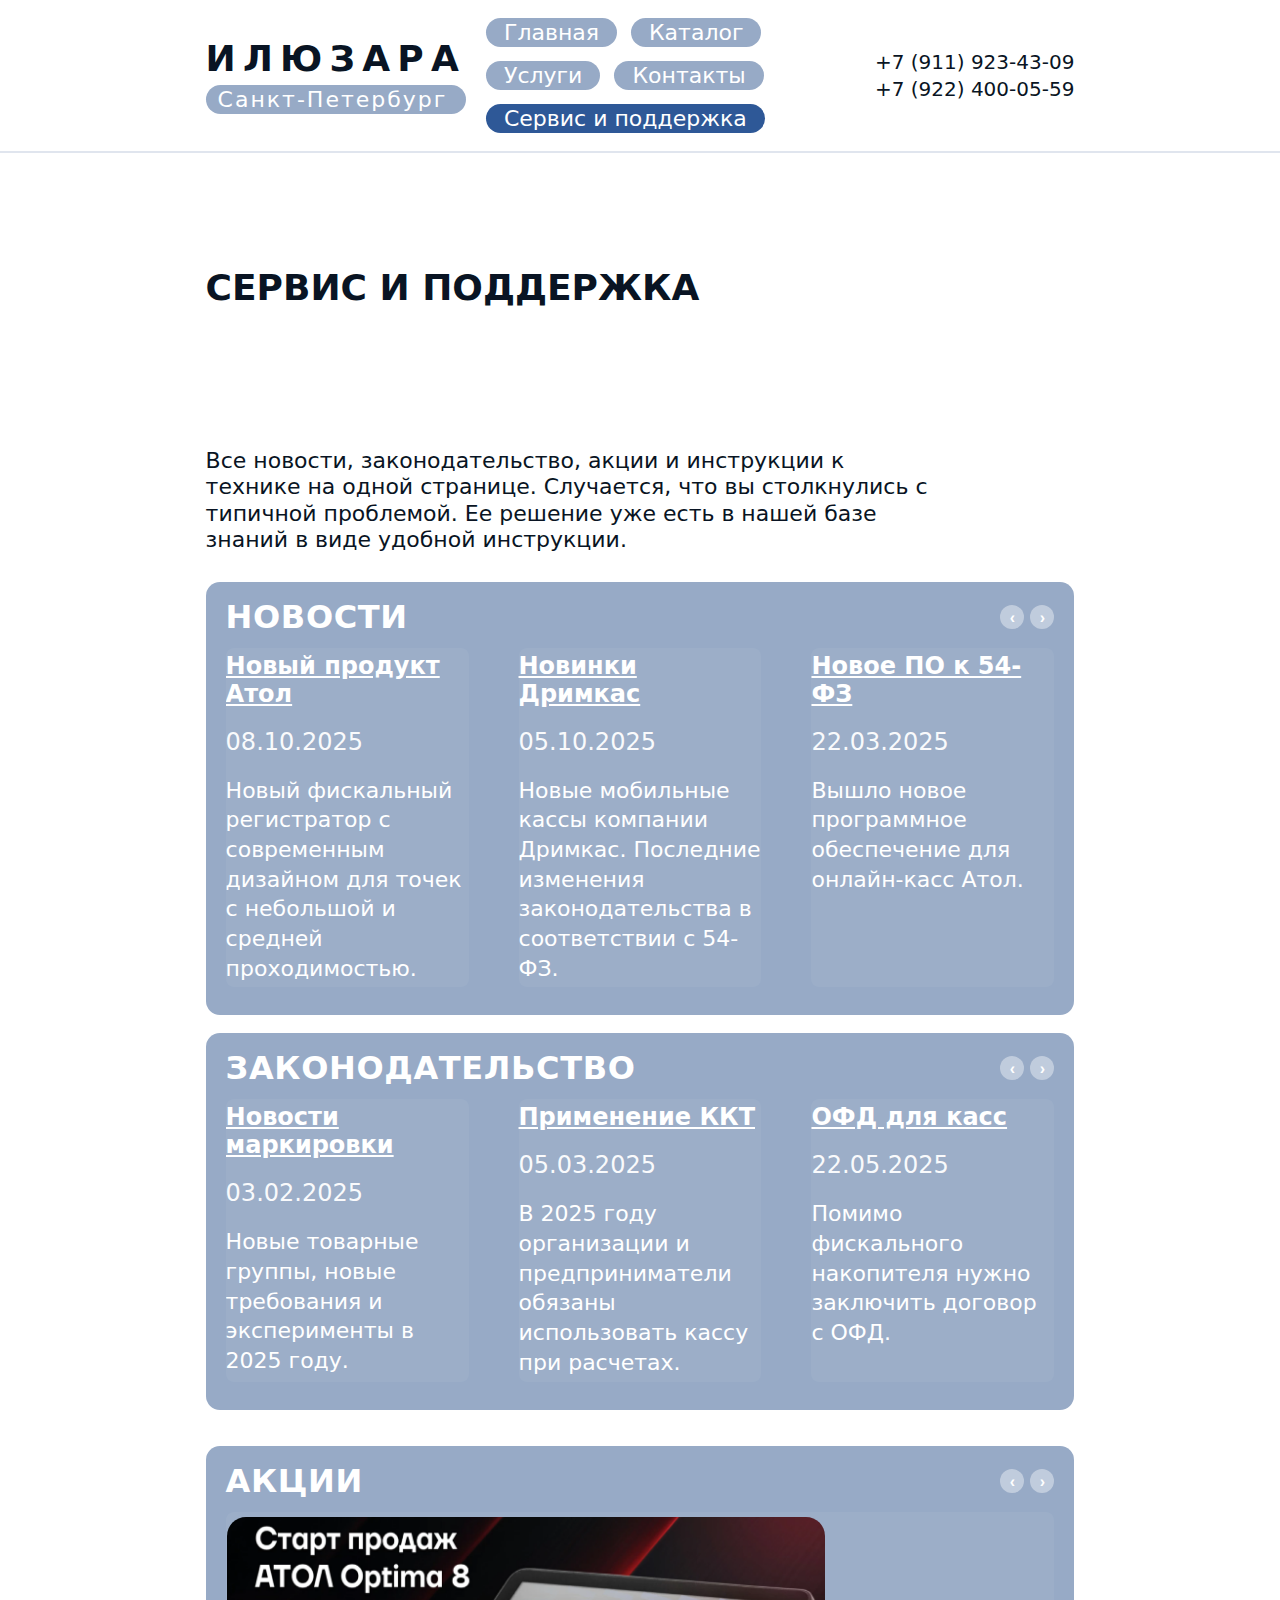
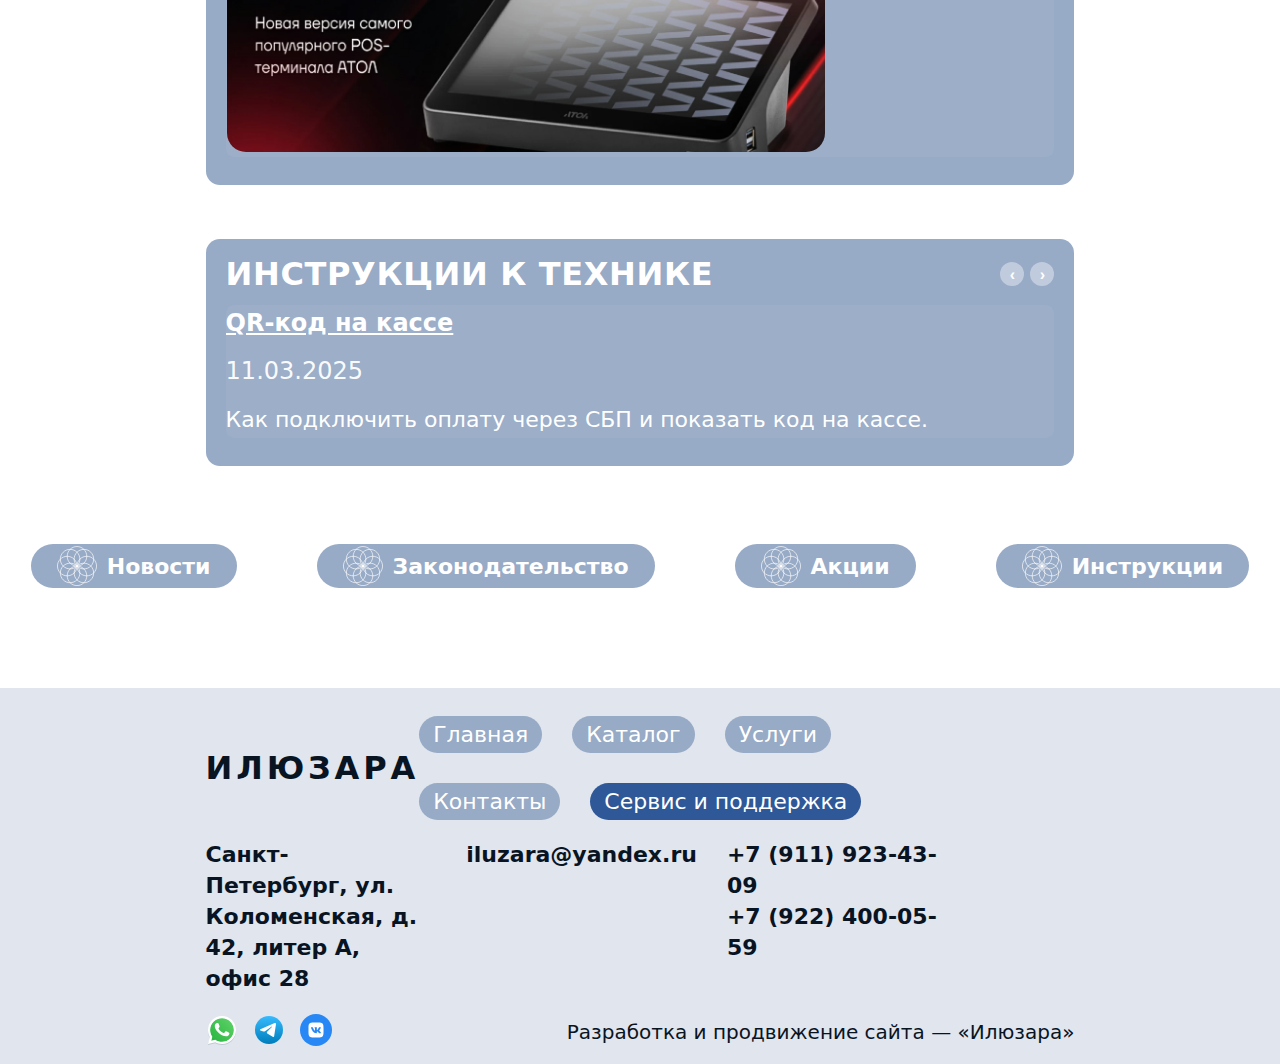
<file: service-and-support.html>
<!DOCTYPE html>

<html lang="ru">

<head>
  <meta charset="utf-8" />
  <title>Сервис и поддержка — ИЛЮЗАРА</title>
  <meta content="width=device-width, initial-scale=1" name="viewport" />
  <link href="styles-service-and-support.css" rel="stylesheet" />
</head>

<body>

  <header>
    <div class="container">
      <div class="topbar">
        <div class="logo">
          <div class="logo-title">ИЛЮЗАРА</div>
          <div class="logo-city">Санкт-Петербург</div>
        </div>
        <nav>
          <a href="index.html">Главная</a>
          <a href="atol-products.html">Каталог</a>
          <a href="#">Услуги</a>
          <a href="contacts.html">Контакты</a>
          <a class="active" href="service-and-support.html">Сервис и поддержка</a>
        </nav>
        <div class="phones">
          +7 (911) 923-43-09<br />
          +7 (922) 400-05-59
        </div>
      </div>
    </div>
  </header>

  <section class="page-title">
    <div class="container">
      <h1>Сервис и поддержка</h1>
      <p>Все новости, законодательство, акции и инструкции к технике на одной странице. Случается, что вы столкнулись с
        типичной проблемой. Ее решение уже есть в нашей базе знаний в виде удобной инструкции.</p>
    </div>
  </section>
  <main class="container">

    <section class="slider-section" data-slider="">
      <div class="slider-header">
        <h2 class="slider-title">НОВОСТИ</h2>
        <div class="slider-controls">
          <button class="slider-btn" data-prev="">‹</button>
          <button class="slider-btn" data-next="">›</button>
        </div>
      </div>
      <div class="slider-content">
        <div class="slide active">
          <div class="news-card">
            <a href="#">Новый продукт Атол</a>
            <div class="date">08.10.2025</div>
            <p>Новый фискальный регистратор с современным дизайном для точек с небольшой и средней проходимостью.</p>
          </div>
          <div class="news-card">
            <a href="#">Новинки Дримкас</a>
            <div class="date">05.10.2025</div>
            <p>Новые мобильные кассы компании Дримкас. Последние изменения законодательства в соответствии с 54-ФЗ.</p>
          </div>
          <div class="news-card">
            <a href="#">Новое ПО к 54-ФЗ</a>
            <div class="date">22.03.2025</div>
            <p>Вышло новое программное обеспечение для онлайн-касс Атол.</p>
          </div>
        </div>
        <div class="slide">
          <div class="news-card">
            <a href="#">Обновление Атол 8</a>
            <div class="date">12.04.2025</div>
            <p>Обновление прошивки и улучшение стабильности при большой нагрузке.</p>
          </div>
          <div class="news-card">
            <a href="#">Кассы нового поколения</a>
            <div class="date">10.04.2025</div>
            <p>Представлены новые модели, сертифицированные по 54-ФЗ.</p>
          </div>
          <div class="news-card">
            <a href="#">Поддержка Дримкас</a>
            <div class="date">09.04.2025</div>
            <p>Вышел апдейт ПО для касс, добавлены новые возможности.</p>
          </div>
        </div>
        <div class="slide">
          <div class="news-card">
            <a href="#">Новый сервисный центр</a>
            <div class="date">15.04.2025</div>
            <p>Открыли удобный пункт для ремонта и диагностики кассовой техники.</p>
          </div>
          <div class="news-card">
            <a href="#">Интеграция с ОФД</a>
            <div class="date">16.04.2025</div>
            <p>Упрощена передача чеков и документов в ФНС.</p>
          </div>
          <div class="news-card">
            <a href="#">Переход на ЕНС</a>
            <div class="date">17.04.2025</div>
            <p>Пошаговая инструкция для клиентов по переходу.</p>
          </div>
        </div>
      </div>
    </section>

    <section class="slider-section" data-slider="">
      <div class="slider-header">
        <h2 class="slider-title">ЗАКОНОДАТЕЛЬСТВО</h2>
        <div class="slider-controls">
          <button class="slider-btn" data-prev="">‹</button>
          <button class="slider-btn" data-next="">›</button>
        </div>
      </div>
      <div class="slider-content">
        <div class="slide active">
          <div class="news-card">
            <a href="#">Новости маркировки</a>
            <div class="date">03.02.2025</div>
            <p>Новые товарные группы, новые требования и эксперименты в 2025 году.</p>
          </div>
          <div class="news-card">
            <a href="#">Применение ККТ</a>
            <div class="date">05.03.2025</div>
            <p>В 2025 году организации и предприниматели обязаны использовать кассу при расчетах.</p>
          </div>
          <div class="news-card">
            <a href="#">ОФД для касс</a>
            <div class="date">22.05.2025</div>
            <p>Помимо фискального накопителя нужно заключить договор с ОФД.</p>
          </div>
        </div>
        <div class="slide">
          <div class="news-card">
            <a href="#">Изменения в 54-ФЗ</a>
            <div class="date">15.06.2025</div>
            <p>Обновлены требования к онлайн-кассам и отчётности.</p>
          </div>
          <div class="news-card">
            <a href="#">Новые штрафы</a>
            <div class="date">20.06.2025</div>
            <p>За нарушения кассовой дисциплины увеличены суммы штрафов.</p>
          </div>
          <div class="news-card">
            <a href="#">Передача данных</a>
            <div class="date">25.06.2025</div>
            <p>Памятка по передаче чеков через ОФД.</p>
          </div>
        </div>
        <div class="slide">
          <div class="news-card">
            <a href="#">ККТ для ИП</a>
            <div class="date">01.07.2025</div>
            <p>Разъяснения по применению ККТ у индивидуальных предпринимателей.</p>
          </div>
          <div class="news-card">
            <a href="#">ЕНП и кассы</a>
            <div class="date">03.07.2025</div>
            <p>Как единый налоговый платёж связан с кассами.</p>
          </div>
          <div class="news-card">
            <a href="#">Новая отчётность</a>
            <div class="date">05.07.2025</div>
            <p>Сроки сдачи и форма отчётности для пользователей ККТ.</p>
          </div>
        </div>
      </div>
    </section>

    <div class="half-row">
      <section class="slider-section half-slider" data-slider="">
        <div class="slider-header">
          <h2 class="slider-title">АКЦИИ</h2>
          <div class="slider-controls">
            <button class="slider-btn" data-prev="">‹</button>
            <button class="slider-btn" data-next="">›</button>
          </div>
        </div>
        <div class="slider-content">
          <div class="slide active">
            <div class="news-card">
              <img alt="ATOL Optima 8" class="image-card" src="img/Atol.png" />
            </div>
          </div>
          <div class="slide">
            <div class="news-card">
              <a href="#">Скидка на обслуживание</a>
              <div class="date">10.03.2025</div>
              <p>Сезонное снижение стоимости сервисных услуг.</p>
            </div>
          </div>
          <div class="slide">
            <div class="news-card">
              <a href="#">Пакет «Касса + ОФД»</a>
              <div class="date">18.03.2025</div>
              <p>Комплексное подключение со скидкой 15%.</p>
            </div>
          </div>
        </div>
      </section>
      <section class="slider-section half-slider" data-slider="">
        <div class="slider-header">
          <h2 class="slider-title">ИНСТРУКЦИИ К ТЕХНИКЕ</h2>
          <div class="slider-controls">
            <button class="slider-btn" data-prev="">‹</button>
            <button class="slider-btn" data-next="">›</button>
          </div>
        </div>
        <div class="slider-content">
          <div class="slide active">
            <div class="news-card">
              <a href="#">QR-код на кассе</a>
              <div class="date">11.03.2025</div>
              <p>Как подключить оплату через СБП и показать код на кассе.</p>
            </div>
          </div>
          <div class="slide">
            <div class="news-card">
              <a href="#">Инструкция по ОФД</a>
              <div class="date">15.03.2025</div>
              <p>Подключение, продление и смена оператора фискальных данных.</p>
            </div>
          </div>
          <div class="slide">
            <div class="news-card">
              <a href="#">Передача чеков</a>
              <div class="date">20.03.2025</div>
              <p>Что делать, если касса перестала отправлять данные.</p>
            </div>
          </div>
        </div>
      </section>
    </div>

    <div class="container">
      <div class="round-buttons">
        <a href="service-and-support.html">
          <img alt="Новости" src="img/logo.svg" />
          Новости
        </a>
        <a href="service-and-support.html">
          <img alt="Законодательство" src="img/logo.svg" />
          Законодательство
        </a>
        <a href="service-and-support.html">
          <img alt="Акции" src="img/logo.svg" />
          Акции
        </a>
        <a href="service-and-support.html">
          <img alt="Инструкции" src="img/logo.svg" />
          Инструкции
        </a>
      </div>
    </div>
  </main>

  <footer>
    <div class="container">
      <div class="footer-top">
        <div class="footer-header">
          <div class="logo-title">ИЛЮЗАРА</div>
          <div class="footer-nav">
            <a href="index.html">Главная</a>
            <a href="atol-products.html">Каталог</a>
            <a href="#">Услуги</a>
            <a href="contacts.html">Контакты</a>
            <a class="active" href="service-and-support.html">Сервис и поддержка</a>
          </div>
          <div class="footer-spacer"></div>
        </div>
        <div class="footer-contacts">
          <div class="contact-col">
            <p>Санкт-Петербург, ул.<br />Коломенская, д. 42, литер А,<br />офис 28</p>
          </div>
          <div class="contact-col">
            <p>iluzara@yandex.ru</p>
          </div>
          <div class="contact-col">
            <p>+7 (911) 923-43-09<br />+7 (922) 400-05-59</p>
          </div>
          <div class="contact-col footer-spacer-col"></div>
        </div>
      </div>
      <div class="footer-bottom-line">
        <div class="footer-social">
          <a class="social-icon" href="#">
            <img alt="WhatsApp" src="img/whatsapp.svg" />
          </a>
          <a class="social-icon" href="#">
            <img alt="Telegram" src="img/telegram.svg" />
          </a>
          <a class="social-icon" href="#">
            <img alt="VK" src="img/vk.svg" />
          </a>
        </div>
        <div class="footer-bottom-text">
          Разработка и продвижение сайта — «Илюзара»
        </div>
      </div>
    </div>
  </footer>

  <script>
    document.querySelectorAll('[data-slider]').forEach(function (slider) {
      const slides = slider.querySelectorAll('.slide');
      let current = 0;

      function showSlide(i) {
        slides.forEach(s => s.classList.remove('active'));
        slides[i].classList.add('active');
      }

      const nextBtn = slider.querySelector('[data-next]');
      const prevBtn = slider.querySelector('[data-prev]');

      nextBtn.addEventListener('click', function () {
        current = (current + 1) % slides.length;
        showSlide(current);
      });

      prevBtn.addEventListener('click', function () {
        current = (current - 1 + slides.length) % slides.length;
        showSlide(current);
      });
    });
  </script>
</body>

</html>
</file>
<file: styles-index.css>
:root {
  --container-desktop: 71%;
  --bg: #ffffff;
  --panel: #97a9c4;
  --bgfooter: #97aac64d;
  --text: #000000;
  --step-bg: #2D6AC8;
  --active-btn: #2e5897;
}


*,
*::before,
*::after {
  box-sizing: border-box;
}

.section-top {
  margin-top: 100px; 
}


body {
  margin: 0;
  font-family: "Inter", system-ui, -apple-system, BlinkMacSystemFont, "Segoe UI",
    sans-serif;
  background: var(--bg);
  color: var(--text);
}



.header {
  background: var(--bg);
  border-bottom: 1px solid rgba(0, 0, 0, 0.05);
}

.logo-title {
  font-size: 36px;
  font-weight: 800;
  letter-spacing: 0.12em;
}

.logo-city {
  background: var(--panel);
  color: var(--bg);
  font-size: 22px;
  border-radius: 999px;
}

.header-phones {
  font-size: 20px;
  font-weight: 500;
}



.nav-pill {
  display: inline-block;
  padding: 4px 20px;
  border-radius: 999px;
  background: var(--panel);
  color: var(--bg);
  text-decoration: none;
  font-size: 22px;
  transition: background 0.2s, transform 0.1s;
}

.nav-pill:hover {
  background: var(--step-bg);
  transform: translateY(-2px);
  color: var(--bg);
}

.nav-pill.active {
  background: var(--active-btn);
}


.big-title {
  font-size: 64px;
  font-weight: 700;
  line-height: 1.25;
}



.info-panel {
  margin-top: 24px;
  background: var(--panel);
  color: var(--bg);
  padding: 18px 22px;
  border-radius: 16px;
}

.info-panel-header {
  font-size: 36px;
  font-weight: 700;
}

.info-panel-text {
  font-size: 22px;
}


.primary-btn {
  display: inline-flex;
  align-items: center;
  justify-content: center;

  border: none;
  border-radius: 999px;
  padding: 9px 24px;
  background: var(--step-bg);
  color: var(--bg);
  font-size: 22px;
  font-weight: 600;
  cursor: pointer;
  text-decoration: none;
  transition: background 0.2s, transform 0.1s;
}

.primary-btn:hover {
  background: var(--active-btn);
  transform: translateY(-2px);
}



.about-us-side-card {
  background: var(--panel);
  border-radius: 16px;
  padding: 24px;
  color: var(--bg);
}

.about-us-side-image-wrapper {
  background: rgba(255, 255, 255, 0.1);
  border-radius: 12px;
  display: flex;
  align-items: center;
  justify-content: center;
  padding: 12px;
  margin-top: 50px;
}

.about-us-side-image {
  max-width: 100%;
  height: auto;
  display: block;
}

.about-us-side-text {
  font-size: 22px;
}



.round-btn {
  display: inline-flex;
  align-items: center;
  justify-content: center;
  gap: 10px;

  background: var(--panel);
  border: none;
  border-radius: 999px;
  padding: 6px 20px;
  font-size: 22px;
  color: var(--bg);
  font-weight: 600;
  cursor: pointer;
  text-decoration: none;

  transition: background 0.2s, transform 0.2s;
}

.round-btn:hover {
  background: var(--step-bg);
  transform: translateY(-2px);
}

.round-icon {
  width: 26px;
  height: 26px;
}



.section-title {
  font-size: 36px;
  font-weight: 700;
  text-transform: uppercase;
}

.section-text {
  font-size: 22px;
}


.small-card {
  background: var(--panel);
  border-radius: 16px;
  padding: 20px;
  color: var(--bg);
  display: flex;
  flex-direction: column;
  gap: 8px;
  height: 100%;
  align-items: center;
}

.small-card-img {
  border-radius: 12px;
  width: 90%;
  height: 160px;      
  object-fit: cover;  
  display: block;
  overflow: hidden;
  background: rgba(255, 255, 255, 0.1);
}

.small-card-title {
  font-size: 22px;
  font-weight: 600;
  text-align: center;
  line-height: 1.2;
}


.product-card {
  position: relative;
  background: var(--panel);
  border-radius: 20px;
  padding: 24px 26px;
  color: var(--bg);
  display: flex; 
  flex-direction: column;
}

.product-card-header {
  margin-bottom: 10px;
}

.product-card-title {
  font-size: 36px;
  font-weight: 700;
}

.product-card-mark {
  position: absolute;
  top: 14px;      
  right: 14px;    
  width: 20px;    
  height: 20px;
  object-fit: contain;
  flex-shrink: 0;
}

.product-card-text {
  font-size: 22px;
}



.product-card-image {
  display: flex;
  align-items: center;        
  justify-content: center;    
  background: var(--panel);
  border-radius: 20px;        
  padding: 16px;              
  overflow: hidden;           
}


.product-card-image .product-card-img {
  max-width: 90%;             
  height: auto;               
  display: block;
  object-fit: contain;        
  border-radius: 12px;       
}





.footer {
  margin-top: 40px;
  background: var(--bgfooter);
}

.footer .logo-title {
  font-size: 32px;
  font-weight: 700;
  letter-spacing: 0.12em;
}


.footer-info-text {
  font-size: 22px;
  font-weight: 600;
  line-height: 1.4;
}

.footer .footer-spacer {
  width: 10%;
  flex: 0 0 10%;
}

@media (max-width: 992px) {
  .footer .footer-spacer {
    display: none;
  }

  .footer-top-row .footer-nav {
    justify-content: flex-start !important;
    gap: 20px !important;
  }
}


.social-icon {
  display: inline-flex;
}

.social-icon img {
  width: 32px;
  height: 32px;
}

.dev {
  opacity: 0.85;
  font-size: 22px;
}



@media (max-width: 992px) {
  .hero-title {
    font-size: 28px;
  }
}

@media (max-width: 768px) {
  .logo-title {
    font-size: 26px;
  }
  .header-phones {
    font-size: 16px;
  }
  .section-title {
    font-size: 20px;
  }
}


@media (min-width: 1200px) {
  .container-xl {
    max-width: var(--container-desktop) !important;
  }
}



.product-card-title-link {
  color: inherit;
  text-decoration: none;
}

.product-card-title-link:hover {
  text-decoration: underline;
  text-underline-offset: 4px;
}
</file>
<file: styles-atol-products.css>
:root {
  --bg: #ffffff;
  --panel: #97a9c4;
  --bgfooter: #97aac64d;
  --text: #000000;
  --radius: 14px;
  --step-bg: #2D6AC8;
  --active-btn: #2e5897;
  --shadow-soft: rgba(0, 0, 0, 0.15);

  --container-desktop: 71%;
  --gap: 24px;
}


*,
*::before,
*::after {
  box-sizing: border-box;
}

body {
  margin: 0;
  font-family: "Inter", system-ui, -apple-system, BlinkMacSystemFont, "Segoe UI",
    sans-serif;
  background: var(--bg);
  color: var(--text);
}

.page-container {
  max-width: 100%;
  width: 100%;
  margin: 0 auto;
  padding: 0 20px;
}

@media (min-width: 1200px) {
  .page-container {
    max-width: var(--container-desktop);
  }
}

.header {
  padding: 20px 0;
  background: var(--bg);
}

.header-grid {
  display: grid;
  grid-template-columns: 220px 1fr 220px;
  align-items: center;
  column-gap: 32px;
}

.logo-block {
  display: flex;
  flex-direction: column;
  gap: 4px;
}

.logo-title {
  font-size: 36px;
  font-weight: 800;
  letter-spacing: 0.12em;
}

.logo-city {
  display: inline-block;
  padding: 2px 12px;
  border-radius: 999px;
  background: var(--panel);
  color: var(--bg);
  font-size: 22px;
}

.nav {
  display: flex;
  justify-content: center;
  gap: 16px;
}

.nav a {
  padding: 2px 18px;
  border-radius: 999px;
  background: var(--panel);
  color: var(--bg);
  text-decoration: none;
  font-size: 22px;
  transition: background 0.2s, transform 0.1s;
}

.nav a:hover {
  background: var(--step-bg);
  transform: translateY(-2px);
}

.nav a.active {
  background: var(--active-btn);
}

.header-phones {
  text-align: right;
  font-size: 20px;
  font-weight: 500;
}



.main {
  padding: 30px 0 70px;
}


.atol-intro {
  margin-top: 60px;
  margin-bottom: 30px;
}

.atol-header {
  display: flex;
  align-items: flex-start;
  gap: 40px;
}


.atol-header .page-title {
  margin: 0;
  white-space: nowrap;
}


.atol-header .page-lead {
  margin: 0;
  font-size: 20px;
  line-height: 1.5;
}


.page-title {
  margin: 0 0 12px;
  font-size: 36px;
  font-weight: 700;
}

.page-subtitle {
  margin: 0;
  font-size: 20px;
  max-width: 900px;
}


.product-group {
  margin-bottom: 26px;
}

.product-group-inner {
  background: var(--panel);
  border-radius: 16px;
  padding: 18px 24px 22px;
  color: var(--bg);
}

.product-group-title {
  margin: 0 0 16px;
  font-size: 32px;
  font-weight: 700;
}



.slider {
  display: grid;
  grid-template-columns: auto 1fr auto;
  column-gap: 12px;
  align-items: center;
}


.slider-window {
  overflow: hidden;
  width: 100%;
}


.slider-track {
  display: flex;
  gap: 16px;
  transition: transform 0.35s ease;
}


.slider-arrow {
  background: rgba(255, 255, 255, 0.9);
  border: none;
  width: 36px;
  height: 36px;
  border-radius: 50%;
  font-size: 26px;
  line-height: 1;
  display: flex;
  align-items: center;
  justify-content: center;
  cursor: pointer;
  box-shadow: 0 0 6px var(--shadow-soft);
}

.slider-arrow:hover {
  background: var(--active-btn);
  color: #fff;
}


.product-slide {
  flex: 0 0 calc((100% - 32px) / 3);
  min-width: 0;

  background: #ffffff;
  color: #000;
  border-radius: 12px;
  padding: 10px 10px 14px;
  text-align: center;
}


.product-slide-img {
  width: 100%;
  height: 120px;
  object-fit: contain;
  display: block;
  margin-bottom: 8px;
}

.product-slide-name {
  font-size: 22px;
}


.catalog-link-section {
  margin-top: 30px;
}

.primary-btn {
  border: none;
  border-radius: 999px;
  padding: 9px 26px;
  background: var(--step-bg);
  color: #fff;
  font-size: 18px;
  cursor: pointer;
  font-weight: 600;
  box-shadow: 0 0 6px var(--shadow-soft);
  transition: background 0.2s, transform 0.2s;
}

.primary-btn:hover {
  background: var(--active-btn);
  transform: translateY(-2px);
}


.round-buttons-section {
  margin-top: 100px;
}

.round-buttons {
  display: grid;
  grid-template-columns: repeat(4, 1fr);
  gap: 150px;
  width: 100%;
}

.round-buttons button,
.round-buttons a {
  display: flex;
  align-items: center;
  justify-content: center;
  gap: 12px;

  background: var(--panel);
  border: none;
  border-radius: 999px;
  padding: 5px 20px;
  font-size: 22px;
  color: var(--bg);
  cursor: pointer;
  font-weight: 600;

  transition: background 0.2s, transform 0.2s;
}

.round-buttons button:hover,
.round-buttons a:hover {
  background: var(--step-bg);
  transform: translateY(-2px);
}

.round-icon {
  width: 30px;
  height: 30px;
  flex-shrink: 0;
}



.footer {
  margin-top: 50px;
  padding: 28px 0 22px;
  background: var(--bgfooter);
}

.footer-grid {
  display: grid;
  grid-template-columns: auto 1fr 10%;
  column-gap: 32px;
  row-gap: 18px;
  align-items: center;
}

.footer-logo {
  font-size: 32px;
  font-weight: 700;
  letter-spacing: 0.12em;
  grid-column: 1;
  grid-row: 1;
  padding-right: 20px;
}

.footer-nav {
  grid-column: 2;
  grid-row: 1;

  justify-self: end;

  display: flex;
  flex-wrap: wrap;
  gap: 60px;
}

.footer-spacer {
  grid-column: 3;
  grid-row: 1;
}

.footer-nav a {
  text-decoration: none;
  background: var(--panel);
  color: var(--bg);
  padding: 2px 16px;
  border-radius: 999px;
  font-size: 22px;
  transition: background 0.2s, transform 0.2s;
}

.footer-nav a:hover {
  background: var(--step-bg);
  transform: translateY(-2px);
}

.footer-nav a.active {
  background: var(--active-btn);
}

.footer-info {
  grid-column: 1 / -1;

  display: grid;
  grid-template-columns: 1fr 1fr 1fr 10%;
  gap: 40px;

  width: 100%;
  margin-top: 10px;
  font-size: 22px;
  font-weight: 600;
}

.footer-info-item {
  line-height: 1.4;
}

.footer-info-spacer {}


.footer-bottom {
  grid-column: 1 / -1;

  display: grid;
  grid-template-columns: auto 1fr;
  align-items: center;
  font-size: 22px;
  width: 100%;
}

.social {
  display: flex;
  gap: 12px;
}

.social img {
  width: 40px;
  height: 40px;
}

.dev {
  justify-self: end;
  opacity: 0.85;
}



@media (max-width: 1200px) {
  .header-grid {
    grid-template-columns: 1fr;
    row-gap: 12px;
    text-align: center;
  }

  .header-phones {
    text-align: center;
  }

  .product-group-inner {
    padding: 16px;
  }

  .slider {
    grid-template-columns: 1fr;
    row-gap: 10px;
  }

  .slider-arrow {
    order: -1;
    margin: 0 auto;
  }

  .round-buttons {
    grid-template-columns: repeat(2, 1fr);
    gap: 40px;
  }

  .footer-info {
    max-width: 100%;
    grid-template-columns: 1fr;
  }

  .footer-bottom {
    grid-template-columns: 1fr;
    row-gap: 10px;
  }

  .dev {
    justify-self: start;
  }

  .footer-grid {
    grid-template-columns: 1fr;
    row-gap: 14px;
  }

  .footer-nav {
    grid-column: 1;
    justify-self: start;
    gap: 20px;
  }

  .footer-spacer {
    display: none;
  }

  .footer-info {
    grid-template-columns: 1fr;
    gap: 14px;
  }

  .footer-info-spacer {
    display: none;
  }

}

@media (max-width: 768px) {
  .product-slide {
    min-width: 180px;
  }

  .page-title {
    font-size: 28px;
  }

  .page-subtitle {
    font-size: 18px;
  }

  .nav a {
    font-size: 18px;
  }

  .header-phones {
    font-size: 18px;
  }
}

.round-buttons a {
  text-decoration: none;
}

.visually-hidden {
  position: absolute !important;
  width: 1px;
  height: 1px;
  padding: 0;
  margin: -1px;
  overflow: hidden;
  clip: rect(0, 0, 0, 0);
  white-space: nowrap;
  border: 0;
}
</file>
<file: styles-grid.css>
:root {
  --bg: #ffffff;
  --panel: #97a9c4;
  --bgfooter: #97aac64d;
  --text: #000000;
  --radius: 14px;
  --step-bg: #2D6AC8;
  --active-btn: #2e5897;
  --map-bg: #c0cfe5;
  --shadow-soft: rgba(0, 0, 0, 0.15);
  --container-desktop: 71%;
  --gap: 24px;
}

*,
*::before,
*::after {
  box-sizing: border-box;
}

body {
  margin: 0;
  font-family: "Inter", system-ui, -apple-system, BlinkMacSystemFont, "Segoe UI",
    sans-serif;
  background: var(--bg);
  color: var(--text);
}


.page-container {
  max-width: 100%;
  width: 100%;
  margin: 0 auto;
  padding: 0 20px;
}

@media (min-width: 1200px) {
  .page-container {
    max-width: var(--container-desktop);
  }
}



.header {
  padding: 20px 0;
  background: var(--bg);
}

.header-grid {
  display: grid;
  grid-template-columns: 220px 1fr 220px;
  align-items: center;
  column-gap: 32px;
}

.logo-block {
  display: flex;
  flex-direction: column;
  gap: 4px;
}

.logo-title {
  font-size: 36px;
  font-weight: 800;
  letter-spacing: 0.12em;
}

.logo-city {
  display: inline-block;
  padding: 2px 12px;
  border-radius: 999px;
  background: var(--panel);
  color: var(--bg);
  font-size: 22px;
}

.nav {
  display: flex;
  justify-content: center;
  gap: 16px;
}

.nav a {
  padding: 2px 18px;
  border-radius: 999px;
  background: var( --panel);
  color: var(--bg);
  text-decoration: none;
  font-size: 22px;
  transition: background 0.2s, transform 0.1s;
}

.nav a:hover {
  background: var(--step-bg);
  transform: translateY(-2px);
}

.nav a.active {
  background: var(--active-btn);
}

.header-phones {
  text-align: right;
  font-size: 20px;
  font-weight: 500;
}


.main {
  padding: 30px 0 70px;
}


.contacts-section {
  margin-top: 70px;
  margin-bottom: 48px;
}

.contacts-grid {
  display: grid;
  grid-template-columns: 0.35fr 0.65fr;
  gap: calc(var(--gap) * 2);
  align-items: start;
}

.contacts-text h1 {
  margin: 0 0 20px;
  font-size: 36px;
  font-weight: 700;
}

.contacts-text p {
  margin: 0 0 20px;
  font-size: 22px;
}

.contacts-map .map-frame {
  width: 100%;
  height: 660px;
  border-radius: var(--radius);
  overflow: hidden;
  background: var(--map-bg);

  border: 8px solid var(--panel);
  box-shadow: 0 0 12px var(--shadow-soft);
}

.contacts-map iframe {
  width: 100%;
  height: 100%;
  border: 0;
}


.form-section {
  margin-top: 100px;
}


.steps-line {
  display: grid;
  grid-template-columns: repeat(4, 1fr);
  gap: 20px;
  margin-bottom: 20px;
  align-items: flex-start;
}


.steps-line h2 {
  margin: 0;
  font-size: 32px;
  font-weight: 700;

  display: flex;
  align-items: flex-start;
  justify-content: flex-start;
}


.step-card {
  background: var(--step-bg);
  color: var(--bg);
  padding: 14px 18px;
  border-radius: var(--radius);

  display: flex;
  align-items: center;
  gap: 20px;
  font-size: 22px;
  min-height: 100px;
}

.step-card .icon {
  flex-shrink: 0; 
  width: 18px;
  height: 18px;
  border-radius: 50%;
  background: var(--bg);
  display: flex;
  align-items: center;
  justify-content: center;
  font-size: 11px;
  color: var(--step-bg);
}

.step-card .icon::before {
  content: "✓";
}


.service-form {
  display: flex;
  flex-direction: column;
  gap: 20px;
}



.form-block {
  padding: 18px 20px;
  border-radius: var(--radius);
  background: var(--panel);
  color: var(--bg);
}

.block-title {
  margin-bottom: 12px;
  font-size: 22px;
  font-weight: 600;
}


.grid-2 {
  display: grid;
  grid-template-columns: 1fr 1fr;
  gap: var(--gap);
  margin-bottom: 14px;
}

.grid-2 input {
  width: 100%;
  padding: 8px 10px;
  border-radius: 8px;
  border: none;
  font-size: 18px;
  margin-top: 4px;
}


.form-block > input[type="text"]{
  width: 100%;
  padding: 8px 10px;
  border-radius: 8px;
  border: none;
  font-size: 14px;
  margin-top: 4px;
}


.form-block.two-cols {
  display: grid;
  grid-template-columns: 1fr 1fr;
  column-gap: var(--gap);
  row-gap: 8px;
}

.form-block.two-cols > div {
  display: flex;
  flex-direction: column;
  gap: 4px;
  font-size: 20px;
}

.form-block.two-cols label {
  display: flex;
  align-items: flex-start;
  gap: 6px;
}

.form-block.two-cols input[type="checkbox"] {
  margin-top: 8px;
}


.form-block textarea {
  width: 100%;
  min-height: 120px;
  resize: vertical;
  border-radius: 8px;
  border: none;
  padding: 8px 10px;
  font-size: 18px;
  margin-top: 4px;
}

.submit-btn {
  margin-top: 14px;
  border: none;
  border-radius: 999px;
  padding: 9px 20px;
  background: var(--bg);
  color: var(--text);
  font-size: 22px;
  cursor: pointer;

  display: inline-flex;      
  align-items: center;       
  gap: 10px; 
  transition: background 0.2s, transform 0.2s; 
}

.submit-btn .submit-icon {
  width: 35px;               
  height: 35px;
  flex-shrink: 0;            
  display: block;
}


.submit-btn:hover {
  background: var(--active-btn);
  color: var(--bg);
  transform: translateY(-2px);
}

.submit-btn:hover .submit-icon {
  filter: brightness(0) invert(1);
}

.round-buttons {
  display: grid;
  grid-template-columns: repeat(4, 1fr);
  gap: 150px; 
  width: 100%;
  margin-top: 100px;
}

.round-buttons button,
.round-buttons a {
  display: flex;
  align-items: center;
  justify-content: center;
  gap: 12px;

  background: var(--panel);
  border: none;
  border-radius: 999px;
  padding: 5px 20px;
  font-size: 22px;
  color: var(--bg);
  cursor: pointer;
  font-weight: 600;

  transition: background 0.2s, transform 0.2s;
}

.round-buttons button:hover,
.round-buttons a:hover {
  background: var(--step-bg);
  transform: translateY(-2px);
}

.round-icon {
  width: 30px;
  height: 30px;
  flex-shrink: 0;
}


.footer {
  margin-top: 50px;
  padding: 28px 0 22px;
  background: var(--bgfooter);
}


.footer-grid {
  display: grid;
  grid-template-columns: auto 1fr 10%;
  column-gap: 32px;
  row-gap: 18px;
  align-items: center;
}


.footer-logo {
  font-size: 32px;
  font-weight: 700;
  letter-spacing: 0.12em;
  grid-column: 1;
  grid-row: 1;
  padding-right: 20px;
}


.footer-nav {
  grid-column: 2;
  grid-row: 1;

  justify-self: end;

  display: flex;
  flex-wrap: wrap;
  gap: 60px;
}

.footer-spacer {
  grid-column: 3;
  grid-row: 1;
}
.footer-nav a {
  text-decoration: none;
  background: var(--panel);
  color: var(--bg);
  padding: 2px 16px;
  border-radius: 999px;
  font-size: 22px;
  transition: background 0.2s, transform 0.2s;
}

.footer-nav a:hover {
  background: var(--step-bg);
  transform: translateY(-2px);
}

.footer-nav a.active {
  background: var(--active-btn);
}


.footer-info {
  grid-column: 1 / -1;

  display: grid;
  grid-template-columns: 1fr 1fr 1fr 10%;
  gap: 40px;

  width: 100%;
  margin-top: 10px;
  font-size: 22px;
  font-weight: 600;
}

.footer-info-item {
  line-height: 1.4;
}

.footer-info-spacer { }



.footer-bottom {
  grid-column: 1 / -1;    

  display: grid;
  grid-template-columns: auto 1fr; 
  align-items: center;
  font-size: 22px;
  width: 100%;
}

.social {
  display: flex;
  gap: 12px;
}

.social img {
  width: 40px;
  height: 40px;
}

.dev {
  justify-self: end;   
  opacity: 0.85;
}



@media (max-width: 1200px) {
  .header-grid {
    grid-template-columns: 1fr;
    row-gap: 12px;
    text-align: center;
  }

  .header-phones {
    text-align: center;
  }

  .contacts-grid {
    grid-template-columns: 1fr;
  }

  .steps-line {
    grid-template-columns: 1fr;
  }

  .grid-2 {
    grid-template-columns: 1fr;
  }

  .form-block.two-cols {
    grid-template-columns: 1fr;
  }

  .round-buttons {
    flex-wrap: wrap;
  }

  .footer-bottom {
    flex-direction: column;
    align-items: flex-start;
  }
  .footer-grid {
    grid-template-columns: 1fr;
    row-gap: 14px;
  }

  .footer-nav {
    grid-column: 1;
    justify-self: start;
    gap: 20px;
  }

  .footer-spacer {
    display: none;
  }

  .footer-info {
    grid-template-columns: 1fr;
    gap: 14px;
  }

  .footer-info-spacer {
    display: none;
  }

}

.round-buttons a { text-decoration: none; }
</file>
<file: styles-service-and-support.css>
:root {
  --page-bg: #ffffff;
  --panel: rgba(151, 170, 198, 1);
  --footer-bg: #97aac64d;
  --footer-bottom: #cdd6df;
  --btn-pill: #d6dde5;
  --text-main: #091423;
  --accent: #2e5897;
  --step-bg: #2D6AC8;
  --active-btn: #2e5897;
  --container-desktop: 71%;
}


* {
  box-sizing: border-box;
}

body {
  margin: 0;
  font-family: "Inter", system-ui, -apple-system, BlinkMacSystemFont, "Segoe UI", sans-serif;
  background: var(--page-bg);
  color: var(--text-main);
}

a {
  text-decoration: none;
  color: inherit;
}

.container {
  max-width: 100%;
margin: 0 auto;
  padding: 0 20px;
}

header {
  background: var(--page-bg);
  border-bottom: 2px solid var(--footer-bg);
}

.topbar {
  display: flex;
  justify-content: space-between;
  align-items: center;
  gap: 20px;
  padding: 18px 0;
}

.logo {
  display: flex;
  flex-direction: column;
}

.logo-title {
  letter-spacing: .2em;
  font-weight: 700;
  font-size: 36px;
}

footer .logo-title {
  font-size: 32px;
  font-weight: 700;
  letter-spacing: 0.12em;
}


.logo-city {
  background: var(--panel);
  color: var(--page-bg);
  padding: 2px 12px;
  font-size: 22px;
  letter-spacing: 2px;
  border-radius: 999px;
  margin-top: 6px;
  display: inline-block;
}

nav {
  display: flex;
  gap: 14px;
  flex-wrap: wrap;
}

nav a {
  font-size: 22px;
  padding: 2px 18px;
  border-radius: 999px;
  background: var(--panel);
  color: var(--page-bg);
  transition: background 0.2s, transform 0.1s;
}

nav a:hover {
  background: var(--step-bg);
  transform: translateY(-2px);
}

nav a.active {
  background: var(--active-btn);
}

.phones {
  text-align: right;
  font-size: 20px;
  line-height: 1.35;
  white-space: nowrap;
}

.page-title {
  margin-top: 100px;
}

.page-title .container {
  display: flex;
  gap: 140px;
  align-items: flex-start;
  flex-wrap: wrap;
  padding: 14px 20px 10px;
}


.page-title h1 {
  margin: 0;
  text-transform: uppercase;
  font-size: 36px;
}

.page-title p {
  margin: 0;
  max-width: 730px;
  font-size: 22px;
  line-height: 1.2;
}

.slider-section {
  background: var(--panel);
  border-radius: 14px;
  margin: 18px 0;
  padding: 16px 20px 28px;
  position: relative;
}

.slider-header {
  display: flex;
  justify-content: space-between;
  align-items: center;
  margin-bottom: 12px;
}

.slider-title {
  margin: 0;
  font-weight: 700;
  text-transform: uppercase;
  font-size: 32px;
  letter-spacing: .02em;
  color: #fff;
}

.slider-controls {
  display: flex;
  gap: 6px;
}

.slider-btn {
  width: 24px;
  height: 24px;
  border-radius: 50%;
  border: none;
  background: rgba(255, 255, 255, 0.4);
  color: #fff;
  font-size: 16px;
  font-weight: bold;
  line-height: 24px;
  cursor: pointer;
}

.slider-btn:hover {
  background: rgba(255, 255, 255, 0.7);
}

.slider-content {
  display: flex;
  gap: 20px;
  overflow: hidden;
}

.slide {
  display: none;
  width: 100%;
  flex-shrink: 0;
  gap: 50px;
  justify-content: space-between;
}

.slide.active {
  display: flex;
}

.news-card {
  flex: 1;
  background: rgba(255, 255, 255, 0.05);
  border-radius: 8px;
  padding: 4px 0 0;
  min-width: 0;
  color: #fff;
}

.news-card a {
  color: #fff;
  font-weight: 600;
  font-size: 24px;
  display: inline-block;
  margin-bottom: 20px;
  text-decoration: underline;
}

.news-card .date {
  font-size: 24px;
  opacity: .95;
  margin-bottom: 20px;
}

.news-card p {
  font-size: 22px;
  line-height: 1.35;
  margin: 0 0 4px;
  color: #fff;
}

.image-card { 
  background-size: cover;
  background-position: center;
  max-width: 600px; 
  max-height: 400px;
  color: white;
  padding: 1px;
  border-radius: 20px;
}


/* нижние 2 блока */
.half-row {
  display: flex;
  gap: 18px;
  flex-wrap: wrap;
}

.half-slider {
  flex: 1 1 calc(50% - 9px);
}

.round-buttons {
  display: flex;
  justify-content: center;  
  align-items: center;
  gap: 80px;                
  margin: 60px 0 24px;
  flex-wrap: nowrap;        
}


.round-buttons button,
.round-buttons a {
  display: flex;
  justify-content: center;
  align-items: center;
  gap: 10px;
  background: var(--panel);
  border: none;
  border-radius: 999px;
  padding: 2px 26px;
  font-size: 22px;
  color: var(--page-bg);
  cursor: pointer;
  font-weight: 600;
  transition: background 0.2s, transform 0.2s;
}


.round-buttons button img,
.round-buttons a img {
  width: 40px;
  height: 40px;
  transition: transform 0.2s ease;
}

.round-buttons button:hover,
.round-buttons a:hover {
  background: var(--step-bg);
  transform: translateY(-2px);
}


footer {
  background: var(--footer-bg);
  margin-top: 100px;
  padding: 28px 0 14px;
}

.footer-top {
  display: flex;
  flex-direction: column;
  gap: 20px;
}

.footer-header {
  display: flex;
  align-items: center;
  justify-content: flex-start;
  width: 100%;
}

/* меню */
.footer-nav {
  display: flex;
  gap: 30px;
  flex-wrap: wrap;

  margin-left: auto;
}

.footer-spacer {
  flex: 0 0 10%;
}
.footer-nav a {
  background: var(--panel);
  padding: 6px 14px;
  border-radius: 999px;
  font-size: 22px;
  color: var(--page-bg);
  text-decoration: none;
  transition: background 0.2s, transform 0.2s;
  display: inline-block;
}

.footer-nav a:hover {
  background: var(--step-bg);
  color: var(--page-bg);
  transform: translateY(-2px);
}

.footer-nav a.active {
  background: var(--active-btn);
  color: var(--page-bg);
}

.footer-contacts {
  display: flex;
  align-items: flex-start;
  gap: 40px;
  width: 100%;

  text-align: left;
  font-size: 22px;
  font-weight: 600;
  line-height: 1.4;
}

.footer-contacts p {
  margin: 0;
}


.contact-col {
  flex: 1 1 0;
  min-width: 180px;
}

.footer-spacer-col {
  flex: 0 0 10%;
  min-width: 0;
}


.footer-bottom-line {
  display: flex;
  justify-content: space-between;
  align-items: center;
  margin-top: 10px;
  padding-top: 10px;
}

.footer-social {
  display: flex;
  gap: 15px;
}

.footer-social img {
  width: 32px;
  height: 32px;
  transition: transform 0.2s ease, opacity 0.2s ease;
}

.footer-social img:hover {
  transform: scale(1.1);
  opacity: 0.8;
}

.footer-bottom-text {
  font-size: 20px;
  color: var(--text-main);
}



@media (min-width: 1200px) {
  .container {
    max-width: var(--container-desktop);
  }
}

.round-buttons a { text-decoration: none; }


@media (max-width: 768px) {
  .footer-spacer,
  .footer-spacer-col {
    display: none;
  }

  .footer-header {
    flex-direction: column;
    align-items: flex-start;
    gap: 14px;
  }

  .footer-nav {
    margin-left: 0;
  }

  .footer-contacts {
    flex-direction: column;
    gap: 14px;
  }
}

.visually-hidden {
  position: absolute !important;
  width: 1px;
  height: 1px;
  padding: 0;
  margin: -1px;
  overflow: hidden;
  clip: rect(0, 0, 0, 0);
  white-space: nowrap;
  border: 0;
}
</file>
